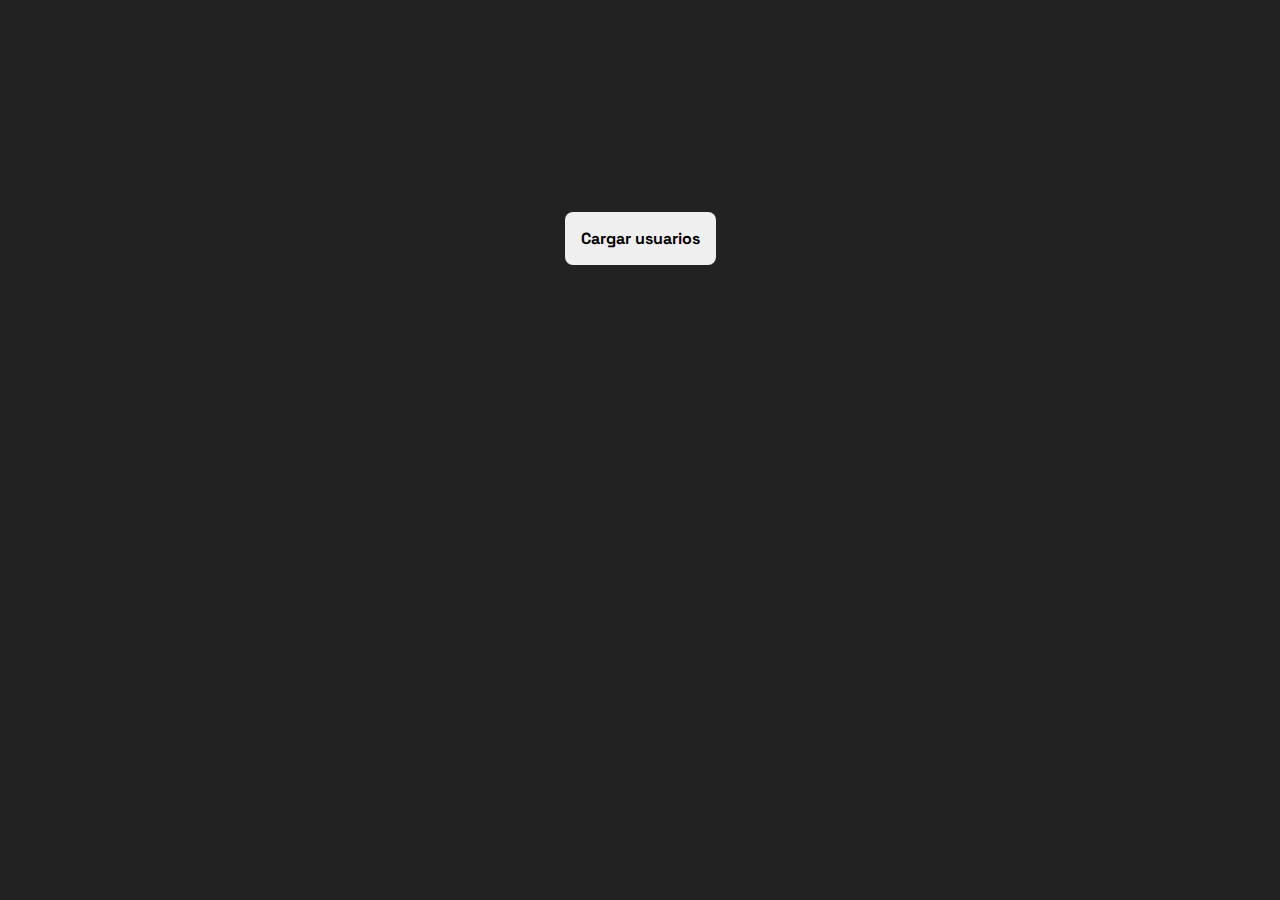
<file: Consumo-API/index.html>
<!DOCTYPE html>
<html lang="en"> 
<head>
    <meta charset="UTF-8">
    <meta name="viewport" content="width=device-width, initial-scale=1.0">
    <title>Consumo API</title>
    <script defer src="main.js"></script>
    <link rel="stylesheet" href="styles.css">
</head>
<body>
    <button id="cargar">Cargar usuarios</button>
    <ul id="lista"></ul>
</body>
</html>
</file>
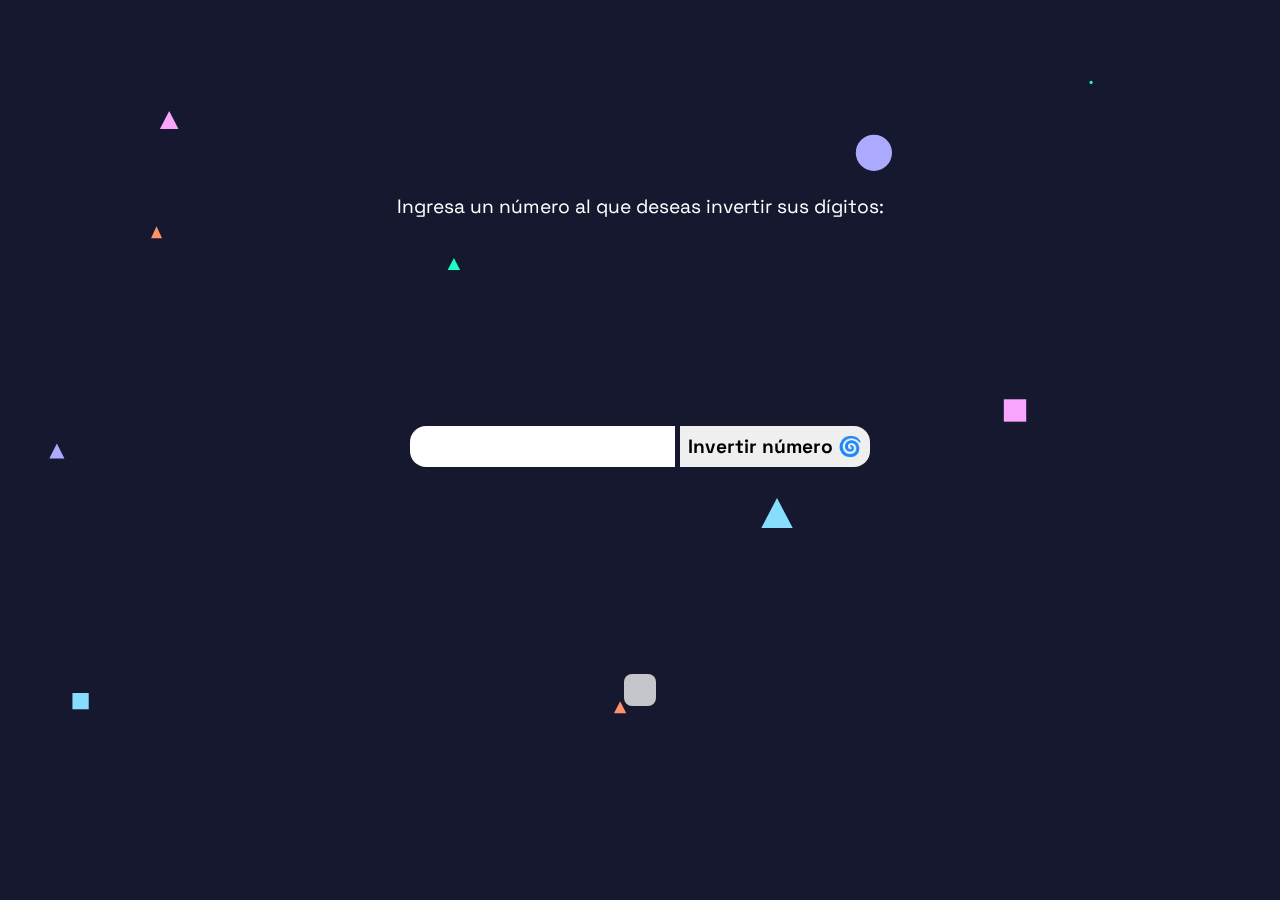
<file: Invertir-numero/index.html>
<!DOCTYPE html>
<html lang="en">
<head>
    <meta charset="UTF-8">
    <meta name="viewport" content="width=device-width, initial-scale=1.0">
    <title>Número invertido</title>
    <script defer   src="main.js"></script>
    <link rel="stylesheet" href="styles.css">

</head>
<body>
    <div class="main">
        <div class="container finisher-header">
            <label for="inputNumero" class="anuncio">Ingresa un número al que deseas invertir sus dígitos:</label>
            <div class="entries">
                <input type="text" id="inputNumero" class="inputNumero">
                <button type="button" id="btnInvertir" class="btnInvertir">Invertir número 🌀</button>
            </div>
            <div class="outputs" id="outputs">
            </div>
        </div>
    </div>

    <!-- Finisher.co - Free Animated Headers -->
    <script src="finisher-header.es5.min.js" type="text/javascript"></script>
    <!-- Free Animated Headers - parameters -->
    <script type="text/javascript">
        new FinisherHeader({
        "count": 10,
        "size": {
            "min": 2,
            "max": 40,
            "pulse": 0
        },
        "speed": {
            "x": {
            "min": 0,
            "max": 0.8
            },
            "y": {
            "min": 0,
            "max": 0.2
            }
        },
        "colors": {
            "background": "#15182e",
            "particles": [
            "#ff926b",
            "#87ddfe",
            "#acaaff",
            "#1bffc2",
            "#f9a5fe"
            ]
        },
        "blending": "screen",
        "opacity": {
            "center": 1,
            "edge": 1
        },
        "skew": 0,
        "shapes": [
            "c",
            "s",
            "t"
        ]
        });
    </script>

</body>
</html>
</file>
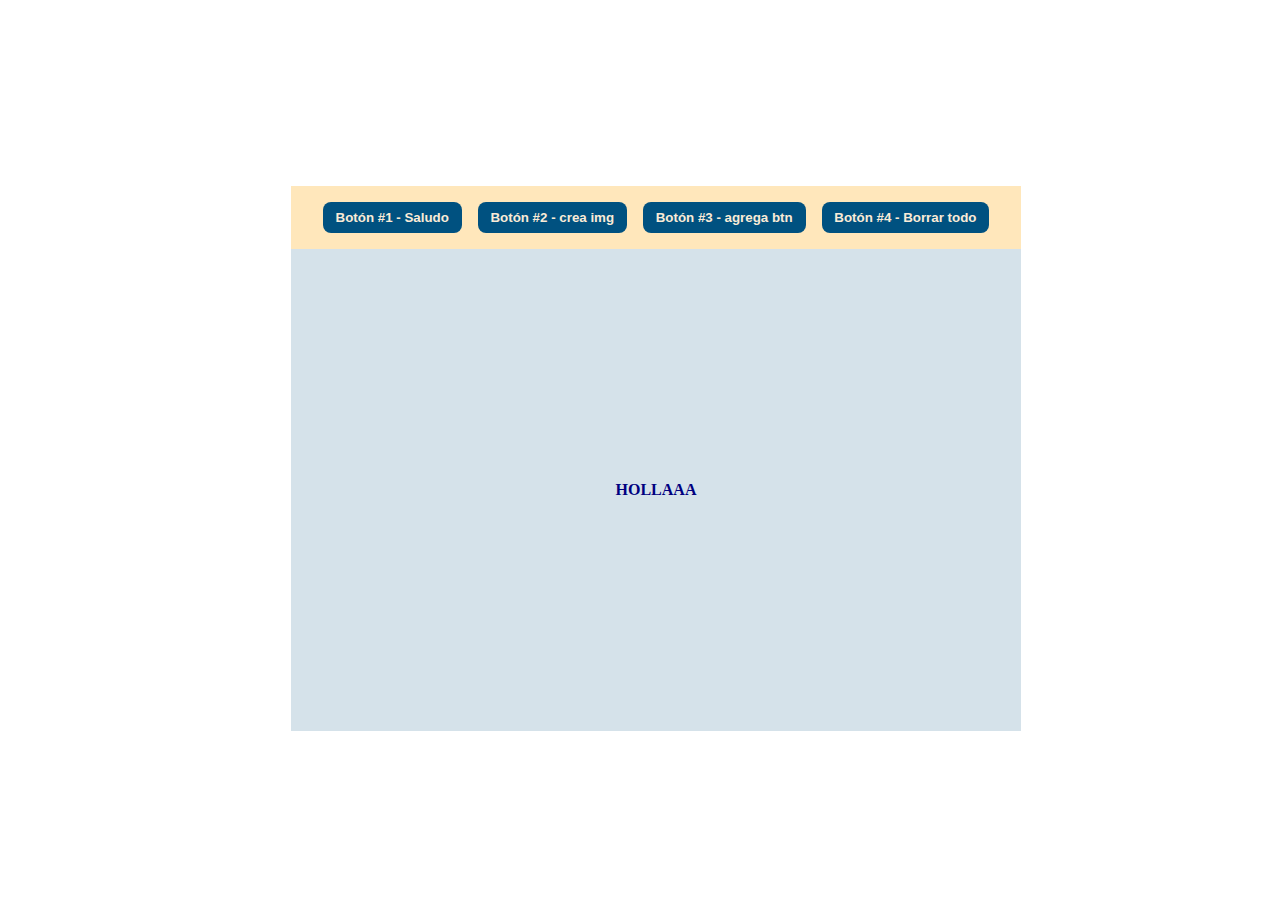
<file: JAB-botones/index.html>
<!DOCTYPE html>
<html lang="en">
<head>
    <meta charset="UTF-8">
    <meta name="viewport" content="width=device-width, initial-scale=1.0">
    <title>JAB ejercicio | Botones</title>
    <script defer src="main.js"></script>
    <link rel="stylesheet" href="style.css">
</head>
<body>
    <main class="main">
        <div class="container">
            <div class="container-btn">
                <button id="btn1" class="btn" type="button">Botón #1 - Saludo</button>
                <button id="btn2" class="btn" type="button">Botón #2 - crea img</button>
                <button id="btn3" class="btn" type="button">Botón #3 - agrega btn</button>
                <button id="btn4" class="btn" type="button">Botón #4 - Borrar todo</button>
            </div>
            <div class="contenido" id="contenido">HOLLAAA</div>
        </div>
    </main>
</body>
</html>
</file>
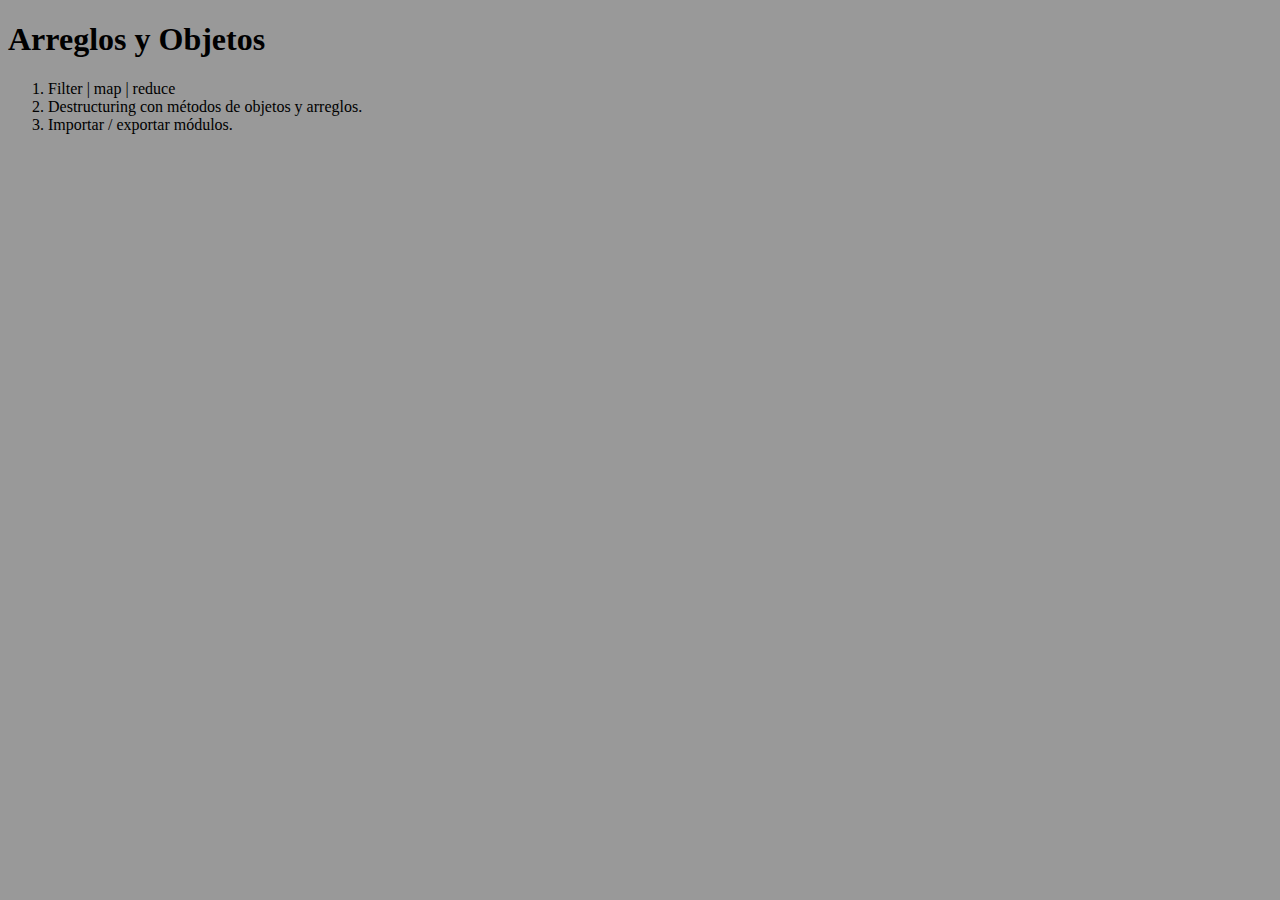
<file: Metodos-array/index.html>
<!DOCTYPE html>
<html lang="en">
<head>
	<meta charset="UTF-8">
	<meta name="viewport" content="width=device-width, initial-scale=1.0">
	<title>Métodos array</title>
	<style>body{background: #999}</style>
</head>
<body>

	<h1>Arreglos y Objetos</h1>
	<ol>
		<li>Filter | map | reduce</li>
		<!-- <script defer src="01_filterMapReduce.js"></script> -->

		<li>Destructuring con métodos de objetos y arreglos.</li>
		<!-- <script defer src="02_destructuringYMetodos.js"></script> -->

		<li>Importar / exportar módulos.</li>
		<script defer src="03_modulos.js"></script>

	</ol>

</body>
</html>
</file>
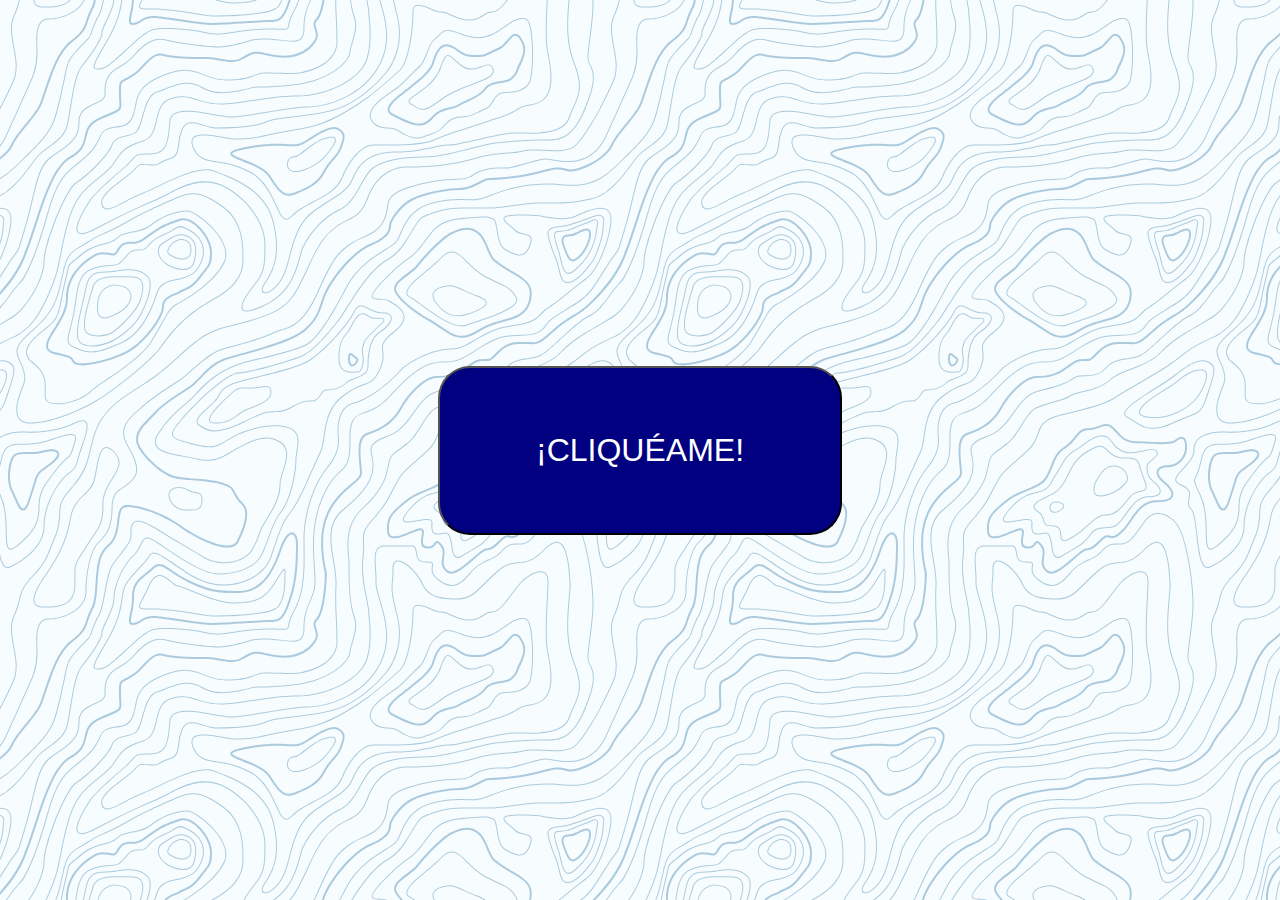
<file: Modal/index.html>
<!DOCTYPE html>
<html lang="en">
<head>
	<meta charset="UTF-8">
	<meta name="viewport" content="width=device-width, initial-scale=1.0">
	<title>boton</title>
	<script defer src="script.js"></script>
	<link rel="stylesheet" href="./styles.css">	
</head>
<body>
	<button class="main-button">¡CLIQUÉAME!</button>
	<div class="modal">
		<div class="modal-content">
			<h1>Título modal</h1>
			<img src="./image-JLGCwuVRfvOMwVMpimP9wXFiu6Nw4x.png" alt="robot">
			<p>Lorem, ipsum dolor sit amet consectetur, adipisicing elit. Consequuntur dolore unde qui dolores quaerat perferendis reiciendis fuga eos nihil aspernatur!</p>
		</div>
		<button class="closer-button">
			<svg xmlns="http://www.w3.org/2000/svg" width="16" height="16" class="bi bi-x-lg" viewBox="0 0 16 16">
  				<path d="M2.146 2.854a.5.5 0 1 1 .708-.708L8 7.293l5.146-5.147a.5.5 0 0 1 .708.708L8.707 8l5.147 5.146a.5.5 0 0 1-.708.708L8 8.707l-5.146 5.147a.5.5 0 0 1-.708-.708L7.293 8z"/>
			</svg>
		</button>
	</div>


</body>
</html>
</file>
<file: Consumo-API/styles.css>
@import url('https://fonts.googleapis.com/css2?family=Space+Grotesk:wght@300..700&display=swap');
* {
    padding: 0;
    margin: 0;
    box-sizing: border-box;
}
body {
    background: #222;
    display: grid;
    place-items: center;
    height: 100vh;
    font-family: "Space Grotesk", sans-serif;

}
button {
    padding: 1rem;
    cursor: pointer;
    border-radius: 0.5rem;
    border: none;
    font-family: inherit;
    font-weight: 700;
    font-size: 1rem;

    &:hover {
        background: #66ff00; 
        box-shadow: 0px 0px 5px 0px #fff;
    }
}
ul {
    color: #fff;
}
</file>
<file: Invertir-numero/styles.css>
@import url('https://fonts.googleapis.com/css2?family=Space+Grotesk:wght@300..700&display=swap');
* {
    padding: 0;
    margin: 0;
    box-sizing: border-box;
}
body {
    font-family: "Space Grotesk", sans-serif;
    background: #15182e;
    font-size: 1.2rem;
}
.anuncio {
    color: #fff;
    text-align: center;
}
.inputNumero {
    font-family: inherit;
    font-size: inherit;
    padding: 0.5rem 1rem ;
    border-radius: 1rem 0 0 1rem;
    border: none
}
.btnInvertir {
    cursor: pointer;
    font-family: inherit;
    padding: 0.5rem;
    font-weight: 700;
    font-size: inherit;
    border-radius: 0 1rem 1rem 0;
    border: none;
    transition: all 0.3s ease;
    &:hover {
        background: rgb(9, 230, 255);
    }
}
.main {
    height: 100vh;
    display: grid;
    place-items: center;
}
.container {
    height: 80vh;
    display: grid;
    place-items: center;
    width: 100vw;
    max-width: 90%;
}
.outputs {
    background: #ffffffc0;
    border-radius: 0.5rem;
    padding: 1rem;
    text-align: center;
}

@media screen and (max-width: 535px){
    .entries {
        display: grid;
        gap: 1rem;
    }
    
    .btnInvertir,
    .inputNumero {
        border-radius: 1rem;
    }
}
</file>
<file: JAB-botones/style.css>
body {
    font-family: montserrat; 
}
.main {
    height: 100vh;
    display: grid;
    place-items: center;
    align-content: center;
}
.container {
    max-width: 80vw;
}
.container-btn {
    background: rgba(255, 166, 0, 0.267);
    width: 100%;
    padding: 1rem;
    display: flex;
    gap: 1rem;
    justify-content: center;
    flex-wrap: wrap;
}
.btn {
    background: rgb(0, 81, 128);
    color: antiquewhite;
    font-weight: 700;
    border-radius: 0.5rem;
    cursor: pointer;
    transition: all 0.2s ease;
    padding: 0.5rem 0.8rem;
    border: none;

    &:hover { transform: scale(0.95); }
    &:active { background: orange; }
}
.contenido {
    background: rgba(0, 77, 128, 0.164);
    padding: 1rem;
    width: 100%;
    height: 50vh;
    display: grid;
    place-items: center;
    font-weight: 700;
    color: navy;
}
</file>
<file: Modal/styles.css>
@import url('https://fonts.googleapis.com/css2?family=Gabarito:wght@400..900&display=swap');

* {
	padding: 0;
	margin: 0;
	box-sizing: border-box;
}

body {
	height: 100vh;
	display: grid;
	place-items: center;
	font-family: gabarito, serif;
	/*position: relative;*/
	background-color: #f7fdfe;
	background-image: url("data:image/svg+xml,%3Csvg xmlns='http://www.w3.org/2000/svg' width='600' height='600' viewBox='0 0 600 600'%3E%3Cpath fill='%233d7eaf' fill-opacity='0.4' d='M600 325.1v-1.17c-6.5 3.83-13.06 7.64-14.68 8.64-10.6 6.56-18.57 12.56-24.68 19.09-5.58 5.95-12.44 10.06-22.42 14.15-1.45.6-2.96 1.2-4.83 1.9l-4.75 1.82c-9.78 3.75-14.8 6.27-18.98 10.1-4.23 3.88-9.65 6.6-16.77 8.84-1.95.6-3.99 1.17-6.47 1.8l-6.14 1.53c-5.29 1.35-8.3 2.37-10.54 3.78-3.08 1.92-6.63 3.26-12.74 5.03a384.1 384.1 0 0 1-4.82 1.36c-2.04.58-3.6 1.04-5.17 1.52a110.03 110.03 0 0 0-11.2 4.05c-2.7 1.15-5.5 3.93-8.78 8.4a157.68 157.68 0 0 0-6.15 9.2c-5.75 9.07-7.58 11.74-10.24 14.51a50.97 50.97 0 0 1-4.6 4.22c-2.33 1.9-10.39 7.54-11.81 8.74a14.68 14.68 0 0 0-3.67 4.15c-1.24 2.3-1.9 4.57-2.78 8.87-2.17 10.61-3.52 14.81-8.2 22.1-4.07 6.33-6.8 9.88-9.83 12.99-.47.48-.95.96-1.5 1.48l-3.75 3.56c-1.67 1.6-3.18 3.12-4.86 4.9a42.44 42.44 0 0 0-9.89 16.94c-2.5 8.13-2.72 15.47-1.76 27.22.47 5.82.51 6.36.51 8.18 0 10.51.12 17.53.63 25.78.24 4.05.56 7.8.97 11.22h.9c-1.13-9.58-1.5-21.83-1.5-37 0-1.86-.04-2.4-.52-8.26-.94-11.63-.72-18.87 1.73-26.85a41.44 41.44 0 0 1 9.65-16.55c1.67-1.76 3.18-3.27 4.83-4.85.63-.6 3.13-2.96 3.75-3.57a71.6 71.6 0 0 0 1.52-1.5c3.09-3.16 5.86-6.76 9.96-13.15 4.77-7.42 6.15-11.71 8.34-22.44.86-4.21 1.5-6.4 2.68-8.6.68-1.25 1.79-2.48 3.43-3.86 1.38-1.15 9.43-6.8 11.8-8.72 1.71-1.4 3.26-2.81 4.7-4.3 2.72-2.85 4.56-5.54 10.36-14.67a156.9 156.9 0 0 1 6.1-9.15c3.2-4.33 5.9-7.01 8.37-8.07 3.5-1.5 7.06-2.77 11.1-4.02a233.84 233.84 0 0 1 7.6-2.2l2.38-.67c6.19-1.79 9.81-3.16 12.98-5.15 2.14-1.33 5.08-2.33 10.27-3.65l6.14-1.53c2.5-.63 4.55-1.2 6.52-1.82 7.24-2.27 12.79-5.06 17.15-9.05 4.05-3.72 9-6.2 18.66-9.9l4.75-1.82c1.87-.72 3.39-1.31 4.85-1.91 10.1-4.15 17.07-8.32 22.76-14.4 6.05-6.45 13.95-12.4 24.49-18.92 1.56-.96 7.82-4.6 14.15-8.33v-64.58c-4 8.15-8.52 14.85-12.7 17.9-2.51 1.82-5.38 4.02-9.04 6.92a1063.87 1063.87 0 0 0-6.23 4.98l-1.27 1.02a2309.25 2309.25 0 0 1-4.87 3.9c-7.55 6-12.9 10.05-17.61 13.19-3.1 2.06-3.86 2.78-8.06 7.13-5.84 6.07-11.72 8.62-29.15 10.95-11.3 1.5-20.04 4.91-30.75 11.07-1.65.94-7.27 4.27-6.97 4.1-2.7 1.58-4.69 2.69-6.64 3.66-5.63 2.8-10.47 4.17-15.71 4.17-17.13 0-41.44 11.51-51.63 22.83-12.05 13.4-31.42 27.7-45.25 31.16-7.4 1.85-11.85 7.05-14.04 14.69-1.26 4.4-1.58 8.28-1.58 13.82 0 .82.01.98.24 3.63.45 5.18.35 8.72-.77 13.26-1.53 6.2-4.89 12.6-10.59 19.43-13.87 16.65-22.88 46.58-22.88 71.68 0 2.39.02 4.26.06 8.75.12 10.8.1 15.8-.22 21.95-.56 11.18-2.09 20.73-5 29.3h-1.05c2.94-8.56 4.49-18.12 5.05-29.35.31-6.13.34-11.1.22-21.9-.04-4.48-.06-6.36-.06-8.75 0-25.32 9.07-55.47 23.12-72.32 5.6-6.72 8.88-12.99 10.38-19.03 1.09-4.4 1.18-7.85.74-12.93-.23-2.7-.24-2.86-.24-3.72 0-5.62.32-9.57 1.62-14.1 2.28-7.95 6.97-13.44 14.76-15.39 13.6-3.4 32.82-17.59 44.75-30.84C409 360.14 433.58 348.5 451 348.5c5.07 0 9.77-1.33 15.26-4.07 1.93-.96 3.9-2.05 6.58-3.62-.3.18 5.33-3.16 6.98-4.11 10.82-6.21 19.66-9.67 31.11-11.2 17.23-2.3 22.9-4.75 28.57-10.64 4.25-4.41 5.04-5.16 8.22-7.28 4.68-3.11 10.01-7.14 17.55-13.14a1113.33 1113.33 0 0 0 4.86-3.89l1.28-1.02a4668.54 4668.54 0 0 1 6.23-4.98c3.67-2.9 6.55-5.12 9.07-6.95 4.37-3.19 9.16-10.56 13.29-19.4v66.9zm0-116.23c-.62.01-1.27.06-1.95.13-6.13.63-13.83 3.45-21.83 7.45-3.64 1.82-8.46 2.67-14.17 2.71-4.7.04-9.72-.47-14.73-1.33-1.7-.3-3.26-.61-4.67-.93a31.55 31.55 0 0 0-3.55-.57 273.4 273.4 0 0 0-16.66-.88c-10.42-.16-17.2.74-17.97 2.73-.38.97.6 2.55 3.03 4.87 1.01.97 2.22 2.03 4.04 3.55a1746.07 1746.07 0 0 0 4.79 4.02c1.39 1.2 3.1 1.92 5.5 2.5.7.16.86.2 2.64.54 3.53.7 5.03 1.25 6.15 2.63 1.41 1.76 1.4 4.54-.15 8.88-2.44 6.83-5.72 10.05-10.19 10.33-3.63.23-7.6-1.29-14.52-5.06-4.53-2.47-6.82-7.3-8.32-15.26-.17-.87-.32-1.78-.5-2.86l-.43-2.76c-1.05-6.58-1.9-9.2-3.73-10.11-.81-.4-1.59-.74-2.36-1-2.27-.77-4.6-1.02-8.1-.92-2.29.07-14.7 1-13.77.93-20.55 1.37-28.8 5.05-37.09 14.99a133.07 133.07 0 0 0-4.25 5.44l-2.3 3.09-2.51 3.32c-4.1 5.36-7.06 8.48-10.39 11.12-.65.52-1.33 1.04-2.13 1.62l-4.11 2.94a106.8 106.8 0 0 0-5.16 3.99c-4.55 3.74-9.74 8.6-16.25 15.38-8.25 8.58-11.78 13.54-11.7 15.95.07 1.65 1.64 2.11 6.79 2.38 1.61.09 2.15.12 2.98.2 2.95.24 5.09.73 6.81 1.68 7.48 4.15 11.63 7.26 13.95 11.58 3.3 6.15.8 12.88-8.89 20.26-8.28 6.3-11.1 10.37-11.31 14.96-.06 1.17 0 1.93.26 4.43.69 6.47.25 10.65-2.8 17.42a44.23 44.23 0 0 1-4.16 7.53c-2.82 3.97-5.47 5.74-10.6 7.69-.43.16-3.34 1.23-4.27 1.59-1.8.68-3.38 1.36-5.01 2.14-4.18 2-8.4 4.6-13.1 8.24-8.44 6.51-13.23 14.56-15.98 25.06-1.1 4.2-1.55 6.81-2.8 15.21-1.26 8.6-2.17 12.64-4.08 16.55-2.1 4.28-11.93 26.59-12.97 28.88a382.7 382.7 0 0 1-6.37 13.41c-4.07 8.11-7.61 14.07-10.73 17.81-5.38 6.46-8.98 14.37-13.77 28.42a810.14 810.14 0 0 0-1.89 5.6c-1.8 5.35-2.96 8.6-4.26 11.85-6.13 15.32-25.43 26.31-46.46 26.31-11.2 0-20.58-2.74-31.02-8.55-5.6-3.13-4.55-2.42-22.26-14.54-14.33-9.8-17.7-10.73-20.47-6.9-.37.5-1.81 2.74-1.83 2.77a52.24 52.24 0 0 1-4.94 5.9c-.73.79-5.52 5.87-6.97 7.45-2.38 2.6-4.3 4.81-5.98 6.93a45.6 45.6 0 0 0-5.08 7.66c-1.29 2.57-1.9 5.25-2.66 10.6a997.6 997.6 0 0 1-.46 3.18h-1l.47-3.32c.77-5.45 1.4-8.2 2.75-10.9a46.54 46.54 0 0 1 5.2-7.84c1.7-2.14 3.63-4.38 6.03-6.98 1.45-1.59 6.24-6.68 6.96-7.46a51.58 51.58 0 0 0 4.84-5.78s1.47-2.26 1.86-2.8c3.25-4.5 7.08-3.44 21.84 6.67 17.67 12.08 16.62 11.38 22.19 14.48 10.3 5.73 19.5 8.43 30.53 8.43 20.65 0 39.57-10.77 45.54-25.69a219.7 219.7 0 0 0 4.24-11.8 6752.32 6752.32 0 0 0 1.88-5.6c4.83-14.16 8.47-22.14 13.96-28.73 3.05-3.66 6.56-9.57 10.6-17.61 1.97-3.93 4.04-8.31 6.35-13.38 1.03-2.28 10.88-24.61 12.98-28.91 1.85-3.79 2.75-7.76 4-16.25 1.24-8.44 1.7-11.07 2.81-15.32 2.8-10.7 7.71-18.94 16.33-25.6a73.18 73.18 0 0 1 13.29-8.35c1.66-.8 3.27-1.48 5.08-2.18.94-.36 3.86-1.43 4.28-1.59 4.95-1.88 7.44-3.55 10.14-7.33 1.35-1.9 2.68-4.3 4.06-7.37 2.97-6.58 3.39-10.59 2.72-16.9a27.13 27.13 0 0 1-.27-4.58c.22-4.94 3.21-9.24 11.7-15.7 9.33-7.11 11.66-13.34 8.62-19-2.2-4.09-6.25-7.12-13.55-11.17-1.57-.88-3.6-1.33-6.42-1.57-.8-.07-1.34-.1-2.95-.19-5.77-.3-7.63-.85-7.72-3.34-.1-2.81 3.5-7.87 11.97-16.69 6.53-6.8 11.75-11.69 16.33-15.45 1.79-1.47 3.42-2.72 5.2-4.03l4.12-2.94c.79-.58 1.46-1.08 2.1-1.59 3.26-2.6 6.16-5.65 10.21-10.94a383.2 383.2 0 0 0 2.5-3.32l2.31-3.09c1.8-2.39 3.04-4 4.29-5.48 8.47-10.17 16.98-13.96 37.27-15.3-.44.02 12-.9 14.32-.98 3.62-.1 6.05.16 8.46.98.8.27 1.62.62 2.47 1.04 2.27 1.14 3.17 3.87 4.27 10.85l.44 2.76c.17 1.07.33 1.97.5 2.83 1.44 7.69 3.62 12.29 7.8 14.57 6.76 3.68 10.6 5.15 13.99 4.94 4-.25 6.99-3.17 9.3-9.67 1.45-4.04 1.46-6.49.32-7.92-.9-1.12-2.28-1.62-5.57-2.27a55.8 55.8 0 0 1-2.67-.55c-2.54-.6-4.39-1.4-5.93-2.71a252.63 252.63 0 0 0-4.78-4.01 84.35 84.35 0 0 1-4.08-3.6c-2.73-2.6-3.86-4.43-3.28-5.95 1.02-2.64 7.82-3.54 18.93-3.37a230.56 230.56 0 0 1 16.73.88c2.76.39 3.2.49 3.68.6 1.4.3 2.95.62 4.62.91a82.9 82.9 0 0 0 14.56 1.32c5.56-.04 10.24-.86 13.73-2.6 8.1-4.05 15.89-6.9 22.17-7.56.7-.07 1.4-.11 2.05-.13v1zm0-100.94v1.5c-8.62 16.05-17.27 29.55-23.65 35.92-3.19 3.2-7.62 4.9-13.54 5.56-4.45.48-8.28.4-19.18-.2-9.91-.55-15.32-.44-20.52.78a84.05 84.05 0 0 1-15 2.11l-2.25.14c-12.49.75-19.37 1.78-32.72 5.74-4.5 1.33-9.27 2.49-14.3 3.48a246.27 246.27 0 0 1-32.6 3.97c-7.56.45-13.21.57-20.24.57-5.4 0-11.9 1.61-18 5.18-8.3 4.87-15.06 12.87-19.53 24.5a68.57 68.57 0 0 1-4.56 9.8c-3.6 6.2-6.92 8.99-13.38 12.18l-4.03 1.96a64.48 64.48 0 0 0-15.16 10.25c-8.2 7.33-13.72 16.63-22.54 35.6l-2.08 4.49c-7.3 15.7-11.5 23.3-17.35 29.87-7.7 8.66-20.25 14.42-40.31 20.08-4.37 1.23-19.04 5.08-19.24 5.13-6.92 1.87-11.68 3.34-15.63 4.92-10.55 4.22-18.71 10.52-36.38 26.52l-1.7 1.54c-8.58 7.76-13.41 11.9-18.81 15.88-3.95 2.9-8 5.67-12.97 8.91-2.06 1.34-10.3 6.6-12.33 7.94-11.52 7.5-18.53 13.04-24.62 20.08a62.01 62.01 0 0 0-6.44 8.85c-4.13 6.91-6.27 13.15-9.2 25.11l-1.54 6.26c-.6 2.45-1.15 4.54-1.72 6.58-2.97 10.7-6.9 17.36-14.78 26.91L69.6 491a148.51 148.51 0 0 0-4.19 5.3 23.9 23.9 0 0 0-3.44 6.28c-1.16 3.23-1.52 5.9-1.87 11.94-.58 10.05-1.42 15.04-4.63 22.67-1.57 3.72-5.66 14.02-6.41 15.8a73.46 73.46 0 0 1-3.57 7.4c-2.88 5.14-6.71 10.12-13.12 16.95-5.96 6.36-8.87 10.9-10.61 16a56.88 56.88 0 0 0-1.38 4.82l-.46 1.84h-1.03l.52-2.08c.52-2.09.92-3.49 1.4-4.9 1.8-5.25 4.78-9.9 10.84-16.36 6.35-6.78 10.13-11.7 12.97-16.77a72.5 72.5 0 0 0 3.52-7.29c.75-1.76 4.84-12.06 6.4-15.8 3.17-7.5 3.99-12.4 4.56-22.33.35-6.14.72-8.88 1.93-12.23a24.9 24.9 0 0 1 3.58-6.54c1.27-1.7 2.6-3.37 4.22-5.34l4.11-4.95c7.8-9.46 11.66-16 14.59-26.54.56-2.04 1.1-4.12 1.71-6.56l1.53-6.26c2.96-12.04 5.13-18.36 9.32-25.39 1.84-3.08 4-6.05 6.54-8.99 6.17-7.12 13.24-12.7 24.83-20.26 2.05-1.33 10.28-6.6 12.33-7.94 4.96-3.22 9-5.98 12.92-8.87 5.37-3.95 10.19-8.08 18.74-15.82l1.7-1.54c17.76-16.09 25.98-22.43 36.67-26.7 4-1.6 8.8-3.09 15.75-4.96.21-.06 14.87-3.9 19.22-5.13 19.9-5.61 32.32-11.31 39.85-19.78 5.76-6.48 9.93-14.02 17.18-29.64l2.09-4.5c8.87-19.07 14.44-28.46 22.77-35.9a65.48 65.48 0 0 1 15.38-10.4l4.04-1.97c6.3-3.1 9.47-5.77 12.96-11.77a67.6 67.6 0 0 0 4.48-9.67c4.56-11.84 11.47-20.02 19.97-25 6.25-3.66 12.93-5.32 18.5-5.32 7.01 0 12.65-.12 20.17-.57a245.3 245.3 0 0 0 32.47-3.96c5-.98 9.75-2.13 14.22-3.45 13.43-3.98 20.38-5.02 32.94-5.78l2.24-.14c5.76-.37 9.8-.9 14.85-2.09 5.31-1.25 10.79-1.35 22.6-.7 9.04.5 12.84.58 17.21.1 5.71-.62 9.94-2.26 12.95-5.26 6.44-6.45 15.3-20.37 24.35-36.72zm0 450.21c-1.28-4.6-2.2-10.55-3.33-20.25l-.24-2.04-.23-2.03c-1.82-15.7-3.07-21.98-5.55-24.47-2.46-2.46-3.04-5.03-2.52-8.64.1-.6.18-1.1.39-2.15.69-3.54.77-5.04.08-6.84-.91-2.38-3.31-4.41-7.79-6.26-5.08-2.09-6.52-4.84-4.89-8.44.66-1.45 1.79-3.02 3.52-5.01 1.04-1.2 5.48-5.96 5.08-5.53 6.15-6.7 8.98-11.34 8.98-16.48a15.2 15.2 0 0 1 6.5-12.89v1.26a14.17 14.17 0 0 0-5.5 11.63c0 5.47-2.93 10.29-9.24 17.16.38-.42-4.04 4.33-5.07 5.5-1.67 1.93-2.75 3.43-3.36 4.77-1.37 3.04-.23 5.22 4.36 7.1 4.71 1.95 7.32 4.16 8.34 6.83.78 2.04.7 3.67-.03 7.4-.2 1.03-.3 1.51-.38 2.09-.48 3.33.03 5.59 2.23 7.8 2.74 2.74 3.98 8.96 5.84 25.06l.24 2.03.23 2.04c.82 7.01 1.53 12.06 2.34 16.03v4.33zm0-62.16c-1.4-3.13-4.43-9.9-4.95-11.17-1.02-2.53-1.25-3.8-.91-5.18.2-.84 2.05-4.68 2.32-5.33a70.79 70.79 0 0 0 3.54-11.2v3.99a62.82 62.82 0 0 1-2.62 7.6c-.31.75-2.09 4.46-2.27 5.18-.28 1.12-.08 2.22.87 4.57.41 1.02 2.5 5.7 4.02 9.09v2.45zm0-85.09c-1.65 1.66-3.66 2.9-6.4 4.13-.25.1-13.97 5.47-20.4 8.43-9.35 4.32-16.7 5.9-23.03 5.25-5.08-.53-9.02-2.25-14.77-5.92l-3.2-2.07a77.4 77.4 0 0 0-5.44-3.27c-4.05-2.18-3.25-5.8 1.47-10.47 3.71-3.68 9.6-7.93 18.73-13.8l4.46-2.82c17.95-11.33 18.22-11.5 22.27-14.74 11.25-9 19.69-14.02 26.31-15.1v1.02c-6.37 1.1-14.62 6-25.69 14.86-4.1 3.28-4.34 3.44-22.36 14.8a652.4 652.4 0 0 0-4.45 2.83c-9.07 5.83-14.92 10.05-18.57 13.66-4.31 4.28-4.95 7.13-1.7 8.88 1.7.91 3.29 1.88 5.5 3.3l3.2 2.08c5.64 3.59 9.45 5.25 14.34 5.76 6.13.64 13.32-.9 22.52-5.15 6.46-2.98 20.18-8.35 20.4-8.44 3.04-1.37 5.1-2.71 6.81-4.69v1.47zm0-41.37v1c-6.56.26-12.11 3.13-19.71 9.08l-4.63 3.68a51.87 51.87 0 0 1-4.4 3.14c-.82.52-5.51 3.33-6.22 3.76-3.31 2-6.15 3.8-8.87 5.6a112.61 112.61 0 0 0-8.16 5.92c-4.61 3.72-7.4 6.9-7.97 9.35-.63 2.67 1.48 4.53 7.05 5.46 10.7 1.78 20.92-.05 30.45-4.65a61.96 61.96 0 0 0 17.1-12.2 41.8 41.8 0 0 0 5.36-7.42v1.92a38.94 38.94 0 0 1-4.64 6.19 62.95 62.95 0 0 1-17.39 12.41c-9.7 4.68-20.13 6.55-31.05 4.73-6.06-1-8.65-3.29-7.85-6.67.64-2.74 3.53-6.05 8.31-9.9 2.35-1.9 5.1-3.88 8.24-5.97 2.73-1.82 5.58-3.61 8.9-5.62.72-.44 5.4-3.24 6.22-3.75 1.26-.8 2.6-1.76 4.3-3.09.8-.62 3.9-3.1 4.63-3.67 7.77-6.1 13.49-9.04 20.33-9.3zm0-154.6v1c-1.75-.24-4.3.23-7.82 1.55-10.01 3.75-13.8 5.07-19.15 6.76-1.78.56-2.63.83-3.87 1.24-1.48.5-3.16.76-6.74 1.16a1550.34 1550.34 0 0 0-2.64.3c-7.8.94-11.28 2.47-11.28 6.07 0 4.45 2.89 13.18 7.96 25.81a57.34 57.34 0 0 1 2.33 7.6 258.32 258.32 0 0 1 .84 3.46c1.86 7.62 3.17 10.71 5.56 11.67 2.21.88 4.7.6 7.47-.72 3.48-1.69 7.22-4.94 11.2-9.47 1.52-1.7 2.97-3.49 4.59-5.57l3.16-4.1c2.59-3.23 6.07-12.21 8.39-20.23v3.45c-2.29 7.2-5.27 14.5-7.61 17.41-.44.55-2.67 3.46-3.15 4.09-1.63 2.1-3.1 3.9-4.62 5.62-4.08 4.61-7.9 7.94-11.53 9.7-2.99 1.44-5.77 1.75-8.28.74-2.84-1.13-4.2-4.34-6.15-12.35a2097.48 2097.48 0 0 1-.84-3.46c-.8-3.2-1.47-5.45-2.28-7.46-5.14-12.8-8.04-21.55-8.04-26.19 0-4.37 3.84-6.06 12.16-7.07a160.9 160.9 0 0 1 2.65-.3c3.5-.39 5.15-.64 6.53-1.1 1.26-.42 2.1-.7 3.88-1.26 5.34-1.68 9.11-3 19.1-6.74 3.53-1.32 6.22-1.84 8.18-1.61zM0 292c10.13-11.31 18.13-23.2 23.07-35.39 3.3-8.14 6.09-16.12 10.81-30.55l1.59-4.84c6.53-19.94 10.11-29.82 14.77-39.56 6.07-12.72 12.55-21.18 20.27-25.54 6.66-3.76 10.2-7.86 12.22-13.15a46.6 46.6 0 0 0 1.86-6.58c1.23-5.2 2.05-7.59 3.93-10.36 2.45-3.62 6.27-6.53 12.1-8.96 15.78-6.58 16.73-7.04 18.05-9.01.65-.98.83-2.15.74-4.51-.03-.73-.23-3.82-.24-4A93.8 93.8 0 0 1 119 94c0-10.04.18-11.37 2.37-13.15.52-.42 1.13-.8 2.07-1.3.27-.14 2.18-1.12 2.84-1.48a68.4 68.4 0 0 0 9.12-5.87c2.06-1.54 2.64-2.14 8.01-7.93 3.78-4.09 6.21-6.36 8.96-8.12 3.64-2.33 7.2-3.12 10.9-2.11 4.4 1.2 10.81 2 18.78 2.46 6.9.4 12.9.5 21.95.5 4.87 0 8.97.47 15.4 1.57 7.77 1.33 9.3 1.54 12.38 1.54 4.05 0 7.43-.88 10.68-2.95 5.06-3.22 8.11-4.67 11.2-5.2 3.62-.64 4.77-.46 16.55 2.06 17.26 3.7 30.85 1.36 41.06-9.7 5.1-5.53 5.48-8.9 3.48-14.8-.83-2.42-1.03-3.1-1.17-4.3-.29-2.52.5-4.71 2.71-6.93 2.65-2.65 4.72-9.17 6.22-18.29h2.03c-1.56 9.71-3.77 16.65-6.83 19.7-1.79 1.8-2.36 3.39-2.14 5.28.11 1 .3 1.63 1.07 3.9 2.22 6.53 1.76 10.66-3.9 16.8-10.77 11.66-25.07 14.13-42.95 10.3-11.42-2.45-12.55-2.62-15.78-2.06-2.77.48-5.62 1.84-10.47 4.92a20.93 20.93 0 0 1-11.76 3.27c-3.25 0-4.81-.22-12.73-1.57C212.74 59.46 208.73 59 204 59c-9.1 0-15.11-.1-22.07-.5-8.09-.47-14.62-1.29-19.2-2.54-5.62-1.53-10.17 1.38-17.85 9.66-5.5 5.94-6.08 6.53-8.28 8.18a70.38 70.38 0 0 1-9.38 6.03c-.68.37-2.58 1.35-2.84 1.49-.84.44-1.35.76-1.75 1.08C121.16 83.6 121 84.8 121 94c0 1.85.06 3.54.17 5.44 0 .17.2 3.28.24 4.03.1 2.75-.13 4.29-1.08 5.71-1.67 2.5-2.27 2.8-18.95 9.74-5.48 2.29-8.99 4.96-11.2 8.24-1.71 2.51-2.47 4.73-3.64 9.7-.83 3.5-1.21 4.92-1.94 6.83-2.18 5.73-6.05 10.19-13.1 14.18-7.3 4.12-13.55 12.28-19.46 24.66-4.6 9.64-8.17 19.46-14.67 39.32l-1.58 4.84c-4.75 14.47-7.54 22.48-10.86 30.69-5.28 13.01-13.95 25.65-24.93 37.6v-2.97zm0 78v-.5l1-.01c6.32 0 7.47 5.2 4.6 13.36a60.36 60.36 0 0 1-5.6 11.3v-1.92a57.76 57.76 0 0 0 4.65-9.72c2.69-7.6 1.71-12.02-3.65-12.02-.34 0-.67 0-1 .02v-46.59a340.96 340.96 0 0 0 13.71-8.34c13.66-9.46 29.79-37.6 29.79-53.59 0-18.1 21.57-72.64 32.23-79.42 12.71-8.09 32.24-27.96 35.8-37.75 1.93-5.3 5.5-7.27 14.42-9.37 6.15-1.44 8.64-2.42 10.67-4.79 1.5-1.74 2.72-4.79 4.33-10.3.23-.78 1.9-6.68 2.43-8.46 3.62-12.08 7.3-18.49 13.47-20.39 2.5-.76 3.03-.98 9.74-3.7 7.49-3.03 11.97-4.43 17.12-4.92 6.75-.65 13.13.75 19.55 4.67 5.43 3.32 12.19 4.72 20.17 4.56 6.03-.12 12.2-1.07 19.83-2.8 1.82-.4 7.38-1.74 8.26-1.94 2.69-.6 4.34-.89 5.48-.89 4.97 0 8.93-.05 14.2-.27 7.9-.32 15.56-.92 22.75-1.88 8.5-1.14 15.9-2.73 21.88-4.82 18.9-6.62 32.64-18.3 33.67-27.59.29-2.56.4-2.96 2.79-11.11 2.33-7.95 3.21-12.93 2.72-18.23-.2-2.24-.69-4.38-1.48-6.42-1.5-3.92-2.63-9.4-3.43-16.18h.9c.77 6.47 1.89 11.72 3.47 15.82a24.93 24.93 0 0 1 1.54 6.69c.5 5.46-.4 10.54-2.77 18.6-2.36 8.06-2.47 8.47-2.74 10.95-1.09 9.75-15.1 21.68-34.33 28.41-6.06 2.12-13.52 3.72-22.09 4.87-7.22.96-14.92 1.57-22.83 1.89-5.3.21-9.27.27-14.25.27-1.04 0-2.64.27-5.26.87-.87.2-6.43 1.53-8.26 1.94-7.68 1.73-13.92 2.7-20.03 2.82-8.15.17-15.1-1.27-20.71-4.7-6.23-3.81-12.4-5.16-18.93-4.54-5.04.48-9.44 1.86-16.84 4.86-6.75 2.74-7.29 2.95-9.82 3.73-5.73 1.76-9.28 7.96-12.81 19.72-.53 1.77-2.2 7.66-2.43 8.46-1.66 5.65-2.91 8.78-4.53 10.67-2.22 2.58-4.84 3.62-12.01 5.3-7.8 1.83-11.13 3.66-12.9 8.54-3.65 10.04-23.32 30.06-36.2 38.25C65.94 190 44.5 244.2 44.5 262c0 16.34-16.3 44.78-30.22 54.41-2.14 1.48-8.24 5.12-14.28 8.68v-1.16 46.09zm0-173.7v-1.11c7.42-3.82 14.55-10.23 21.84-18.98 3.8-4.56 14.21-18.78 15.79-20.55 1.8-2.04 4.06-3.96 7.42-6.45 1.08-.8 4.92-3.57 5.49-3.99 9.36-6.85 14-11.96 15.98-19.36.8-2.98 1.54-6.78 2.46-12.3.23-1.44 2-12.46 2.56-15.79 2.87-16.77 5.73-26.79 10.07-32.1C92.46 52.43 101.5 38.13 101.5 33c0-2.54.34-3.35 6.05-15.71.68-1.49 1.25-2.74 1.77-3.93 2.5-5.75 3.9-10.04 4.14-13.36h1c-.23 3.48-1.66 7.87-4.23 13.76-.52 1.2-1.09 2.45-1.78 3.95-5.54 12.01-5.95 12.99-5.95 15.29 0 5.47-9.09 19.84-20.11 33.31-4.2 5.12-7.03 15.06-9.86 31.64-.57 3.33-2.33 14.33-2.57 15.78-.92 5.56-1.67 9.38-2.48 12.4-2.05 7.68-6.82 12.93-16.35 19.91l-5.49 3.98c-3.3 2.45-5.51 4.34-7.27 6.31-1.53 1.73-11.94 15.93-15.76 20.53-7.52 9.02-14.88 15.6-22.61 19.46zm0 361.83v-4.33c.48 2.36 1 4.35 1.6 6.15 2 6.03 4.6 8.26 8.19 6.59C28.76 557.69 43.5 542.4 43.5 527c0-16.2 6.37-31.99 17.1-46.3 1.88-2.5 3.66-4.4 5.53-6 .73-.62 1.45-1.18 2.3-1.8l2-1.43c3.68-2.68 5.32-5.28 7.08-12.59.75-3.07 1.38-5.02 4.2-13.26l.63-1.88c3.24-9.58 4.56-14.97 4.17-18.65-.48-4.43-3.8-5.23-11.3-1.64a81.12 81.12 0 0 1-9.15 3.7c-13.89 4.67-26.96 5.8-42.66 5.42l-1.95-.05-1.45-.02a39.8 39.8 0 0 0-15.05 2.96A21.81 21.81 0 0 0 0 438.37v-1.26a23.55 23.55 0 0 1 4.55-2.57 40.77 40.77 0 0 1 16.92-3.02l1.95.05c15.6.38 28.57-.75 42.32-5.37a80.12 80.12 0 0 0 9.04-3.65c8.04-3.84 12.16-2.85 12.72 2.43.42 3.89-.92 9.34-4.21 19.08l-.64 1.88c-2.8 8.2-3.43 10.15-4.16 13.18-1.82 7.52-3.59 10.34-7.47 13.16l-2 1.43c-.84.6-1.54 1.15-2.25 1.75a35.45 35.45 0 0 0-5.37 5.84c-10.61 14.15-16.9 29.74-16.9 45.7 0 15.88-15 31.45-34.29 40.45-4.3 2.01-7.39-.66-9.56-7.18-.23-.68-.44-1.39-.65-2.13zm0-62.16v-2.45l1.46 3.27c2.1 4.8 3.46 10.33 4.26 16.77.66 5.3.84 9.3 1.04 18.5.2 9.32.5 12.75 1.63 15.05 1.28 2.6 3.67 2.35 8.29-1.5 17.14-14.3 21.82-22.9 21.82-38.62 0-7.17 1.1-12.39 3.7-17.68 2.27-4.67 3.65-6.62 13.4-19.62a69.8 69.8 0 0 1 7.6-8.79 44.76 44.76 0 0 1 3.54-3.06c.38-.3.64-.52.89-.74a10.47 10.47 0 0 0 2.63-3.32 35.78 35.78 0 0 0 2.26-5.94l.37-1.2.36-1.15c.29-.91.48-1.55.66-2.16.45-1.53.74-2.68.91-3.66.38-2.2.12-3.49-.85-4.15-2.35-1.61-9.28-.24-23.8 4.94-9.54 3.4-16.12 4.17-27.85 4.26-7.71.06-10.43.4-13.25 2.12-3.48 2.12-5.84 6.4-7.58 14.26-.5 2.2-.99 4.19-1.49 5.98v-3.98l.51-2.22c1.8-8.1 4.28-12.6 8.04-14.9 3.04-1.85 5.86-2.2 13.77-2.26 11.61-.09 18.1-.84 27.51-4.2 14.93-5.32 21.95-6.71 24.7-4.83 1.38.94 1.71 2.6 1.28 5.15a33.69 33.69 0 0 1-.94 3.78l-.66 2.17-.36 1.15-.37 1.2a36.64 36.64 0 0 1-2.33 6.1c-.8 1.53-1.61 2.52-2.86 3.61l-.92.77-1.02.83c-.9.74-1.65 1.4-2.47 2.18a68.84 68.84 0 0 0-7.48 8.66c-9.7 12.93-11.07 14.87-13.31 19.46-2.52 5.15-3.59 10.22-3.59 17.24 0 16.04-4.82 24.91-22.18 39.38-5.04 4.2-8.18 4.55-9.83 1.18-1.22-2.5-1.52-5.94-1.73-15.47-.2-9.16-.38-13.15-1.03-18.4-.79-6.34-2.12-11.8-4.19-16.49L0 495.98zM379.27 0h1.04l1.5 5.26c3.28 11.56 4.89 19.33 5.26 27.8.49 11.01-1.52 21.26-6.63 31.17-7.8 15.13-20.47 26.5-36.22 34.1-12.38 5.96-26.12 9.17-36.22 9.17-6.84 0-17.24 1.38-37.27 4.62l-2.27.37c-24.5 3.99-31.65 5-37.46 5-3.49 0-4.08-.08-19.54-2.8-3.56-.64-6.32-1.1-9-1.5-20.23-2.96-31-1.2-31.96 7.86-.1.85-.18 1.72-.29 2.81l-.27 2.73c-1.1 10.9-2.02 15.73-4.31 19.96-2.9 5.34-7.77 7.95-15.63 7.95-10.2 0-12.92.6-15.5 3.17.52-.51-5.03 5.85-8.16 8.7-2.75 2.5-14.32 12.55-15.77 13.83a341.27 341.27 0 0 0-6.54 5.92c-6.97 6.49-11.81 11.76-14.6 16.15-5.92 9.3-10.48 18.04-11.69 24.08-1.66 8.3 3.67 9.54 19.02 1.21a626.23 626.23 0 0 1 44.54-21.9c3.5-1.56 14.04-6.2 15.68-6.95 5.05-2.25 8.3-3.8 10.78-5.15l1.95-1.07 2.18-1.18c1.76-.94 3.38-1.76 5-2.55 18.1-8.72 34.48-10.46 50.33-1.2 22.89 13.34 38.28 37.02 38.28 56.44 0 19.12-.73 25.13-5.18 33.2a45.32 45.32 0 0 1-4.94 7.12c-6.47 7.77-11.81 16.2-12.76 21.27-1.2 6.34 4.69 7.03 20.17-.05 13.31-6.08 22.4-14.95 28.5-26.32a80.51 80.51 0 0 0 6.1-15.13c.9-2.98 3.17-11.65 3.41-12.48a29.02 29.02 0 0 1 1.75-4.83c7.47-14.93 21.09-30.5 36.25-37.24 7.61-3.38 13-9.65 19.4-20.79.84-1.48 4.26-7.64 5.14-9.17 3.52-6.1 6.22-9.7 9.37-11.98 10.15-7.4 28.7-11.1 50.29-11.1 7.52 0 16.54-1.24 27.51-3.58a420.1 420.1 0 0 0 14.96-3.52c-1.3.33 15.54-3.98 19.42-4.89 14.15-3.33 41.07-5.01 64.11-5.01 17.36 0 27.82-9.23 38.53-38.67 6.62-18.21 6.62-26.37 2.69-34.35l-1.18-2.37A13.36 13.36 0 0 1 587.5 58c0-4.03 0-4.01 2.5-24.56.46-3.73.8-6.74 1.12-9.64.9-8.45 1.38-15.2 1.38-20.8 0-.94-.02-1.94-.04-3h1c.03 1.06.04 2.06.04 3 0 5.65-.48 12.43-1.39 20.9-.3 2.91-.66 5.93-1.11 9.66-2.5 20.45-2.5 20.47-2.5 24.44 0 1.97.45 3.57 1.45 5.68.24.51 1.16 2.35 1.17 2.36 4.06 8.24 4.06 16.68-2.65 35.13-10.84 29.8-21.63 39.33-39.47 39.33-22.96 0-49.83 1.68-63.89 4.99-3.86.9-20.69 5.2-19.4 4.88a421.05 421.05 0 0 1-14.99 3.53c-11.04 2.35-20.11 3.6-27.72 3.6-21.4 0-39.76 3.67-49.7 10.9-3 2.19-5.64 5.7-9.1 11.68-.87 1.52-4.29 7.68-5.14 9.17-6.49 11.3-12 17.71-19.86 21.2-14.9 6.63-28.38 22.03-35.75 36.77a28.17 28.17 0 0 0-1.69 4.67c-.23.8-2.5 9.49-3.4 12.5a81.48 81.48 0 0 1-6.19 15.3c-6.2 11.56-15.44 20.58-28.96 26.76-16.1 7.36-23 6.55-21.58-1.04 1-5.29 6.4-13.83 12.99-21.73a44.33 44.33 0 0 0 4.82-6.96c4.35-7.88 5.06-13.77 5.06-32.72 0-19.04-15.19-42.4-37.72-55.55-15.57-9.08-31.62-7.38-49.45 1.21a132.9 132.9 0 0 0-7.14 3.71l-1.95 1.07a158.83 158.83 0 0 1-10.85 5.19c-1.65.74-12.18 5.38-15.69 6.95a625.25 625.25 0 0 0-44.46 21.86c-15.95 8.66-22.37 7.16-20.48-2.29 1.24-6.2 5.83-15.02 11.82-24.42 2.85-4.48 7.74-9.8 14.77-16.34 1.98-1.85 4.12-3.79 6.56-5.94 1.46-1.29 13.02-11.33 15.75-13.82 3.09-2.8 8.6-9.14 8.14-8.67 2.82-2.82 5.75-3.46 16.2-3.46 7.5 0 12.04-2.43 14.75-7.42 2.2-4.07 3.11-8.84 4.2-19.59l.26-2.73.3-2.81c.56-5.42 4.47-8.5 11.23-9.6 5.44-.88 12.51-.51 21.86.86 2.7.4 5.47.86 9.04 1.49 15.33 2.7 15.96 2.8 19.36 2.8 5.73 0 12.9-1.03 37.3-5l2.27-.36c20.1-3.26 30.52-4.64 37.43-4.64 9.95 0 23.54-3.18 35.78-9.08 15.57-7.5 28.09-18.73 35.78-33.65 5.02-9.75 7-19.82 6.51-30.67-.37-8.37-1.96-16.08-5.23-27.57L379.27 0zm13.68 0h1.02c.78 3.9 1.92 8.7 3.51 14.88 3.63 14.05 3.06 27.03-.75 38.77a61 61 0 0 1-11.35 20.68 138.36 138.36 0 0 1-19.32 18.77c-11.32 9.02-23.36 15.49-35.95 18.39a258.63 258.63 0 0 1-22.57 4.07c-3.17.44-6.36.85-10.3 1.32l-9.39 1.12c-11.53 1.41-17.45 2.55-21.64 4.46-9.28 4.21-28.35 6.04-49.21 6.04-1.37 0-2.8-.12-4.3-.35-2.62-.41-5-1.03-9.14-2.29-7.34-2.21-9.63-2.75-12.63-2.56-3.9.23-6.63 2.29-8.47 6.89-1.86 4.66-2.42 7.53-3.34 14.98-1.1 8.98-2.87 12.12-9.97 14.3a40.12 40.12 0 0 0-6.8 2.66c-.63.33-1.16.64-1.76 1.02l-1.34.86c-1.9 1.14-3.86 1.49-9.25 1.49-3.2 0-8.83-.55-9.51-.39-1.22.28-.75-.14-7.14 6.24-1.5 1.5-3.49 3.18-6.32 5.37-1.52 1.18-7.16 5.43-7.94 6.03-4.96 3.78-8.33 6.6-11.06 9.38-4.88 4.98-6.85 9.15-5.56 12.7 1.34 3.67 4.07 4.42 8.9 2.82a55.72 55.72 0 0 0 7.77-3.48c1.5-.77 7.78-4.13 9.37-4.96a116.8 116.8 0 0 1 12.31-5.68 162.2 162.2 0 0 0 11.04-4.84c2.04-.97 10.74-5.16 13-6.22 4.41-2.1 8.1-3.78 11.65-5.29 17.14-7.3 29.32-9.9 37.67-6.65l5.43 2.1c2.3.88 4.17 1.62 6.02 2.38a150.9 150.9 0 0 1 13.07 6c18.34 9.63 30.35 22.13 34.79 39.87 6.96 27.85 3.6 45.53-8.08 62.4-3.97 5.75-3.52 9.2.06 8.97 4.14-.28 10.21-4.95 15.11-12.52 3.1-4.8 5.1-10.45 8.05-21.53l1.69-6.35c.66-2.47 1.24-4.52 1.83-6.5 4.93-16.56 11-27.28 21.56-34.76 7.15-5.06 23.73-15.5 25.48-16.75 6.74-4.81 10.53-9.44 14.34-18 7.74-17.44 21.09-24.34 44.47-24.34 9.36 0 17.91-1.13 29.53-3.49a624.86 624.86 0 0 0 6.2-1.28c2.4-.5 4.07-.84 5.66-1.13 4.03-.74 7.04-1.1 9.61-1.1 4.44 0 9.39-1 31.39-5.99l2.95-.66c16.34-3.67 25.64-5.35 31.66-5.35 1.54 0 2.4.01 6.4.1 7.8.15 12.27.13 17.33-.2 16.41-1.06 26.73-5.36 29.8-14.56a87.1 87.1 0 0 1 3.55-8.83c-.15.31 2.29-4.96 2.9-6.38 5.38-12.3 5.57-21.92-1.44-39.44a86.4 86.4 0 0 1-5.26-20.72c-1.61-11.98-1.38-23.14.1-40.35l.2-2.12h1l-.2 2.2c-1.48 17.15-1.7 28.24-.11 40.14a85.4 85.4 0 0 0 5.2 20.47c7.1 17.78 6.91 27.67 1.43 40.22-.62 1.43-3.06 6.72-2.91 6.4a86.17 86.17 0 0 0-3.52 8.73c-3.23 9.72-13.9 14.15-30.68 15.24-5.1.33-9.58.35-17.42.2-3.98-.09-4.84-.1-6.37-.1-5.91 0-15.18 1.67-31.44 5.32l-2.95.67c-22.16 5.02-27.05 6.01-31.61 6.01-2.5 0-5.45.36-9.43 1.09-1.58.29-3.25.62-5.64 1.11a4894.21 4894.21 0 0 0-6.2 1.29c-11.68 2.37-20.3 3.51-29.73 3.51-23.02 0-36 6.71-43.53 23.66-3.9 8.8-7.82 13.58-14.7 18.5-1.78 1.27-18.36 11.7-25.48 16.75-10.34 7.32-16.3 17.87-21.19 34.23-.58 1.96-1.15 4-1.82 6.47l-1.69 6.35c-2.98 11.18-5 16.9-8.17 21.81-5.05 7.81-11.37 12.68-15.89 12.98-4.7.31-5.3-4.23-.94-10.53 11.52-16.64 14.82-34.03 7.92-61.6-4.35-17.42-16.16-29.72-34.27-39.22-4-2.1-8.2-4-12.99-5.97-1.84-.75-3.7-1.49-6-2.38l-5.43-2.08c-8.03-3.12-20.02-.58-36.92 6.63-3.52 1.5-7.21 3.19-11.61 5.27l-13 6.22c-4.71 2.22-8.16 3.75-11.11 4.88a115.87 115.87 0 0 0-12.21 5.63c-1.58.83-7.86 4.18-9.37 4.96a56.55 56.55 0 0 1-7.9 3.54c-5.3 1.75-8.62.85-10.17-3.43-1.46-4.02.66-8.5 5.8-13.74 2.75-2.82 6.16-5.66 11.15-9.48.79-.6 6.43-4.85 7.94-6.02a66.96 66.96 0 0 0 6.23-5.28c6.74-6.74 6.1-6.16 7.61-6.51.87-.2 6.69.36 9.74.36 5.22 0 7.03-.32 8.74-1.35l1.31-.84c.62-.4 1.18-.72 1.84-1.07a41.07 41.07 0 0 1 6.96-2.72c6.64-2.04 8.22-4.84 9.28-13.47.93-7.53 1.5-10.47 3.4-15.24 1.99-4.95 5.04-7.26 9.34-7.51 3.17-.2 5.5.35 12.97 2.6a63.54 63.54 0 0 0 9.02 2.26c1.45.22 2.83.34 4.14.34 20.71 0 39.7-1.82 48.8-5.96 4.32-1.96 10.29-3.1 21.93-4.53l9.4-1.12c3.92-.48 7.11-.88 10.27-1.32 8.16-1.14 15.4-2.43 22.49-4.06 12.42-2.86 24.33-9.26 35.55-18.2a137.4 137.4 0 0 0 19.18-18.64 60.02 60.02 0 0 0 11.15-20.32c3.76-11.57 4.32-24.36.75-38.23A284.86 284.86 0 0 1 392.95 0zM506.7 0h1.26c-.5.66-.9 1.18-1.17 1.51-3.95 4.96-6.9 7.92-9.82 9.57A10.02 10.02 0 0 1 492 12.5c-2.38 0-4.24.67-6.71 2.21l-2.65 1.71c-4.38 2.8-8.01 4.08-13.64 4.08-5.6 0-9.99-1.26-16.08-4.05a202.63 202.63 0 0 1-2.3-1.06l-2.18-.98c-1.6-.7-2.92-1.17-4.17-1.48a13.42 13.42 0 0 0-3.27-.43c-2.3 0-4.3-.68-11-3.37l-1.56-.62c-5-1.97-8.1-2.82-10.52-2.66-2.93.2-4.42 2.03-4.42 6.15 0 20.76-5.21 50.42-12.15 57.35-7.58 7.59-26.55 23.7-34.06 29.06-13.16 9.4-31.17 20.2-44.11 25.06a106.87 106.87 0 0 1-13.32 4.03c-3.28.78-6.6 1.43-11.25 2.24-.53.1-8.8 1.5-11.5 1.99-4.86.87-9.3 1.74-14 2.76-20.62 4.48-25.07 5.01-38.11 5.01-2.49 0-2.9-.07-14.05-2-2.42-.42-4.31-.73-6.15-1-8.11-1.19-13.83-1.36-17.64-.2-4.54 1.4-5.93 4.65-3.7 10.52 2.02 5.28 4.84 8.61 8.84 10.74 3.26 1.74 6.75 2.6 13.82 3.71 9.42 1.48 10.94 1.75 15.5 2.92a78.2 78.2 0 0 1 18.62 7.37c8.3 4.58 14.58 11.5 19.98 20.89 2.73 4.73 9.46 19.33 10.54 21.19 3.4 5.85 6.26 6.63 10.89 2 4.95-4.94 10.35-8.37 21.13-14.06.47-.25 2.06-1.1 2.12-1.12 7.98-4.21 11.92-6.51 15.87-9.54 5.11-3.9 8.66-8.1 10.77-13.11 8.52-20.24 20.75-33.31 32.46-33.31l5.5.03c10.53.08 17.35.02 24.9-.31 13.66-.62 23.78-2.09 29.39-4.67 5.85-2.7 13.42-5.49 24.18-9.02 3.46-1.14 6.29-2.05 12.7-4.1 7.7-2.45 11.08-3.54 15.17-4.9a1059.43 1059.43 0 0 1 11.33-3.72c3.67-1.2 5.96-2 8.03-2.78a59.88 59.88 0 0 0 6.66-2.94c1.87-.98 3.76-2.1 5.86-3.5 3.48-2.33 6.15-3.13 12.04-4.13l1.15-.2c5.71-1.01 9-2.3 12.76-5.63 7.82-6.96 8.58-23.18 3.84-44.52-1.7-7.67-2.1-19.28-1.57-35.47A837.22 837.22 0 0 1 546.76 0h1l-.15 3.06c-.32 6.42-.53 11.02-.68 15.62-.51 16.1-.12 27.65 1.56 35.21 4.82 21.68 4.04 38.2-4.16 45.48-3.91 3.48-7.37 4.84-13.24 5.87l-1.16.2c-5.76.99-8.32 1.75-11.65 3.98a63.73 63.73 0 0 1-5.96 3.56 60.86 60.86 0 0 1-6.77 2.99c-2.09.79-4.39 1.58-8.07 2.79a5398.31 5398.31 0 0 1-11.32 3.71c-4.1 1.37-7.48 2.46-15.18 4.92-6.42 2.04-9.24 2.95-12.7 4.08-10.73 3.53-18.27 6.3-24.07 8.98-5.76 2.66-15.97 4.14-29.77 4.77-7.56.33-14.4.39-24.95.31l-5.49-.03c-11.19 0-23.16 12.79-31.54 32.7-2.19 5.19-5.84 9.52-11.08 13.52-4.02 3.07-7.99 5.39-16.01 9.62l-2.12 1.12c-10.7 5.65-16.04 9.04-20.9 13.9-5.14 5.14-8.75 4.15-12.45-2.22-1.12-1.92-7.85-16.5-10.54-21.2-5.33-9.24-11.48-16.02-19.6-20.5a77.2 77.2 0 0 0-18.4-7.28c-4.5-1.17-6.02-1.43-15.4-2.9-7.17-1.12-10.74-2-14.13-3.81-4.22-2.25-7.2-5.77-9.3-11.27-2.43-6.39-.78-10.26 4.34-11.83 4-1.22 9.82-1.05 18.08.17 1.84.27 3.74.58 6.17 1 11.02 1.9 11.48 1.98 13.88 1.98 12.96 0 17.35-.52 37.9-4.99 4.71-1.02 9.16-1.9 14.03-2.77 2.71-.48 10.98-1.9 11.5-1.98 4.64-.81 7.95-1.46 11.2-2.23 4.55-1.07 8.76-2.34 13.2-4 12.83-4.81 30.79-15.59 43.88-24.94 7.47-5.33 26.4-21.4 33.94-28.94C407.3 61.98 412.5 32.49 412.5 12c0-4.61 1.86-6.9 5.35-7.15 2.63-.18 5.8.7 10.96 2.73l1.56.62c6.53 2.62 8.53 3.3 10.63 3.3 1.14 0 2.3.16 3.5.46 1.32.33 2.68.82 4.34 1.53a90.97 90.97 0 0 1 3.34 1.52l1.15.54c5.98 2.73 10.23 3.95 15.67 3.95 5.41 0 8.87-1.21 13.1-3.92.2-.13 2.1-1.38 2.66-1.72 2.62-1.63 4.64-2.36 7.24-2.36 1.47 0 2.94-.43 4.47-1.3 2.78-1.56 5.67-4.45 9.54-9.31l.7-.89zM324.54 600h-2.03c.49-2.96.91-6.2 1.28-9.66.44-4.1.76-8.25.98-12.21.08-1.39.14-2.65-.35-7.29-.47-1.94-.93-4.14-1.36-6.54-2.01-11.26-2.66-22.9-1.14-33.78a60.76 60.76 0 0 1 5.18-17.95 70.78 70.78 0 0 1 12.6-18.22c3.38-3.6 5.53-5.5 11.83-10.79 4.5-3.78 6.35-5.56 7.52-7.5.64-1.07.95-2.06.95-3.06 0-1.75 0-1.74-.75-9.23-.36-3.7-.57-6.3-.68-8.96-.5-12.1 1.62-19.6 8.11-21.76 15.9-5.3 25.89-12.1 33.45-25.54C409.6 390.65 425.85 376 436 376c12.36 0 20-1.96 29.41-8.8 6.76-4.92 9.5-6.6 12.47-7.46 2.22-.64 3.8-.74 9.12-.74 1.86 0 3.53-.83 5.57-2.62 1.08-.96 5.11-5.12 5.6-5.6 6.04-5.85 11.98-8.78 20.83-8.78 2.45 0 4.54.04 7.32.12 7.51.23 8.87.17 11.27-.7 3.03-1.1 5.53-3.03 14.75-11.17 8-7.06 10.72-8.92 22.87-16.47 1.44-.9 2.59-1.63 3.69-2.37a69.45 69.45 0 0 0 9.46-7.5c4.12-3.88 8.02-7.85 11.64-11.9v2.98a201.58 201.58 0 0 1-10.27 10.38c-3.18 3-6.2 5.35-9.72 7.7-1.12.76-2.28 1.5-3.75 2.4-12.05 7.5-14.71 9.32-22.6 16.28-9.46 8.35-12.01 10.32-15.39 11.55-2.74 1-4.19 1.06-12.01.82-2.76-.08-4.83-.12-7.26-.12-8.27 0-13.75 2.7-19.43 8.22-.44.43-4.52 4.64-5.68 5.66-2.37 2.09-4.46 3.12-6.89 3.12-5.1 0-6.6.1-8.56.66-2.67.78-5.29 2.37-11.85 7.15-9.8 7.13-17.85 9.19-30.59 9.19-9.22 0-24.96 14.2-34.13 30.49-7.84 13.94-18.24 21.02-34.55 26.46-5.31 1.77-7.21 8.51-6.75 19.78.1 2.6.31 5.19.68 8.84.75 7.62.75 7.58.75 9.43 0 1.38-.42 2.73-1.24 4.09-1.33 2.2-3.26 4.07-7.94 8-6.25 5.24-8.36 7.12-11.67 10.63a68.8 68.8 0 0 0-12.25 17.71 58.8 58.8 0 0 0-5 17.36c-1.49 10.66-.85 22.09 1.13 33.15.43 2.37.88 4.53 1.33 6.44.16.66.3 1.25.6 4.06a249.3 249.3 0 0 1-1.17 16.12c-.37 3.37-.78 6.53-1.25 9.44zm-13.4 0h-1.05l.12-.28c3.07-7.16 4.29-11.83 4.29-18.72 0-3.57-.07-4.93-.76-15.65-.77-12.04-1-19.64-.55-28.3.58-11.5 2.4-22.1 5.81-32.16 1.3-3.8 2.8-7.5 4.55-11.1 3.46-7.14 6.83-12.39 10.42-16.6a59.02 59.02 0 0 1 4.35-4.56c.43-.4 3-2.8 3.67-3.45 5.72-5.6 7.51-11.52 7.51-29.18 0-18.84 2.9-23.77 15.82-28.24 1.09-.37 1.92-.67 2.77-.98a51.3 51.3 0 0 0 6.1-2.7c4.95-2.6 9.64-6.22 14.44-11.42 25.5-27.63 37.15-35.16 56.37-35.16 8.28 0 14.54-1.95 22-6.3 1.78-1.03 13.82-8.82 18.16-11.27 2.83-1.59 5.66-3.03 8.63-4.39 7.92-3.6 13.97-4.45 26.6-4.8 7.53-.2 10.7-.49 14.26-1.58 4.55-1.4 8.06-4 10.93-8.43 2.2-3.41 6.85-7.08 14.66-12.06 1.61-1.03 3.27-2.05 5.65-3.5 9.53-5.85 11.56-7.13 14.81-9.57 5.34-4 9.3-8.37 13.68-14.77a204.2 204.2 0 0 0 5.62-8.75v1.9c-1.97 3.17-3.4 5.38-4.8 7.42-4.42 6.48-8.46 10.92-13.9 15-3.29 2.46-5.32 3.75-14.89 9.61a375.06 375.06 0 0 0-5.63 3.5c-7.7 4.9-12.26 8.52-14.36 11.76-3 4.63-6.7 7.39-11.48 8.85-3.68 1.12-6.9 1.42-14.53 1.63-12.5.34-18.44 1.18-26.2 4.7a111.08 111.08 0 0 0-8.56 4.35c-4.3 2.43-16.34 10.22-18.15 11.27-7.6 4.43-14.03 6.43-22.5 6.43-18.87 0-30.3 7.4-55.63 34.84-4.88 5.28-9.67 8.97-14.7 11.62-2 1.05-4 1.92-6.23 2.75-.86.32-1.7.62-5.37 1.87-5.08 1.76-7.44 3.25-9.28 6.37-2.23 3.78-3.29 9.94-3.29 20.05 0 17.9-1.87 24.07-7.8 29.89-.69.67-3.27 3.06-3.69 3.46a58.04 58.04 0 0 0-4.28 4.49c-3.53 4.14-6.86 9.32-10.28 16.38a95.19 95.19 0 0 0-4.5 10.99c-3.38 9.97-5.18 20.48-5.76 31.9-.44 8.6-.22 16.17.55 28.17.69 10.76.76 12.12.76 15.72 0 6.35-1.02 10.87-4.35 19zm25.08 0h-1c-.04-4.73.06-9.39.28-15.02.26-6.41-.4-11.79-2.53-24.37l-.31-1.86c-2.12-12.55-2.76-19.35-1.97-26.47 1.03-9.25 4.75-16.68 12-22.67 22.04-18.2 29.81-30.18 29.81-44.61 0-2.6-.3-4.81-.98-8.17-.97-4.79-1.1-5.68-.97-7.57.2-2.56 1.27-4.7 3.56-6.72 2.67-2.35 7.05-4.6 13.72-7.01 9.72-3.5 15.52-9.18 24.3-21.57l1.78-2.5c4.48-6.33 7.1-9.63 10.43-12.78 4.31-4.07 8.98-6.77 14.54-8.17 13.3-3.32 20.37-5.47 25.34-7.64a49.5 49.5 0 0 0 5.28-2.7c1.1-.65 1.75-1.04 4.24-2.6 2.7-1.68 5.22-2.08 11.38-2.28 5.44-.18 7.9-.43 10.97-1.41a21.47 21.47 0 0 0 9.54-6.22c4.87-5.3 10.03-7.61 17.79-8.9 1.07-.18 1.88-.3 3.86-.58 6.9-.97 9.94-1.69 13.48-3.62 4.5-2.45 6.79-4.44 23.46-19.68l3.14-2.85c9.65-8.71 16.12-13.83 21.42-16.48 4.25-2.12 7.6-4.69 11.22-8.6v1.45c-3.42 3.57-6.69 6-10.78 8.05-5.18 2.59-11.61 7.67-21.2 16.32l-3.12 2.85c-16.8 15.35-19.05 17.3-23.66 19.82-3.68 2-6.8 2.75-13.82 3.73-1.97.28-2.78.4-3.84.57-7.56 1.26-12.52 3.48-17.21 8.6a22.47 22.47 0 0 1-9.97 6.5c-3.2 1-5.72 1.27-11.25 1.45-5.98.2-8.39.57-10.89 2.13a144 144 0 0 1-4.25 2.61 50.48 50.48 0 0 1-5.39 2.75c-5.04 2.2-12.15 4.37-25.5 7.7-9.74 2.44-15.26 7.65-24.4 20.56l-1.77 2.5c-8.9 12.54-14.82 18.34-24.78 21.93-6.57 2.36-10.85 4.57-13.4 6.82-2.1 1.86-3.05 3.74-3.22 6.04-.13 1.76 0 2.63.95 7.3.7 3.42 1 5.7 1 8.37 0 14.79-7.93 27-30.18 45.39-7.03 5.8-10.64 13-11.64 22-.78 7-.14 13.73 1.96 26.2l.32 1.85c2.15 12.65 2.8 18.07 2.54 24.58-.22 5.57-.32 10.2-.28 14.98zM95.9 600h-2.04c.68-3.82 1.14-8.8 1.61-15.98.2-3.11.27-4.06.39-5.6 1.3-17.54 4.04-27.14 11.5-33.2 4.65-3.77 7.22-8.92 8.67-16 .51-2.52.7-3.87 1.33-9.17.66-5.5 1.16-8.06 2.24-10.36 1.45-3.09 3.82-4.69 7.39-4.69 14.28 0 38.48 9.12 53.6 20.2 8.66 6.35 21.26 13.32 31.74 17.11 13.03 4.71 21.89 4.41 24.75-1.73 1.7-3.64 1.92-4.11 2.65-5.77 2.93-6.67 4.69-12.2 5.25-17.5.23-2.17.24-4.23.02-6.2-.32-2.75-1.42-4.55-4.08-7.35l-1.32-1.37a30.59 30.59 0 0 1-2.41-2.79 30.37 30.37 0 0 1-2.5-4.07l-1.13-2.14c-1.62-3.1-2.68-4.6-4.12-5.56-5.26-3.5-14.8-5.5-28.55-6.83a272.42 272.42 0 0 0-9.04-.71l-2.18-.17c-9.57-.73-15.12-1.56-19.06-3.2C156.57 471.07 136 450.5 136 440c0-5.34 1.74-9.53 5.47-14.13 1.98-2.44 11.12-11.71 12.79-13.54 4.52-4.97 10.16-9.54 17.68-14.66 2.8-1.9 14.78-9.6 17.49-11.49a50.54 50.54 0 0 0 6.34-5.43c1.53-1.5 6.96-7.13 7.12-7.3 7.18-7.3 12.7-11.56 19.74-14.38 3.36-1.34 8.13-2.79 17.45-5.38a9577.18 9577.18 0 0 1 11.78-3.28 602.6 602.6 0 0 0 12.67-3.7c20.4-6.24 34-12.08 40.79-18.44 8.74-8.2 11.78-13.84 15.73-26.02 2.02-6.22 3.09-9.04 5.07-12.72 9.54-17.71 28.71-39.37 43.5-45.45C383.77 238.25 389 232.34 389 226c0-2.89 2.73-8.4 6.83-13.73 4.76-6.2 10.65-11.36 16.75-14.18 12.5-5.77 33.5-10.09 47.42-10.09 5.32 0 9.83-1.5 16.42-4.89 9.2-4.71 10.1-5.11 13.58-5.11 10.42 0 32.06-2.55 45.76-5.97l3.88-.98 3.47-.89c2.6-.66 4.33-1.08 5.93-1.43 3.9-.86 6.76-1.23 9.58-1.17 2.74.06 5.47.52 8.67 1.48 4.56 1.37 13.71-.9 22.87-5.68a68.07 68.07 0 0 0 9.84-6.2v2.4c-11.09 8.14-25.76 13.66-33.29 11.4a29.72 29.72 0 0 0-8.13-1.4c-2.63-.05-5.36.3-9.11 1.12a238 238 0 0 0-9.33 2.3l-3.9.99C522.38 177.43 500.58 180 490 180c-2.99 0-3.91.4-12.67 4.89-6.85 3.51-11.61 5.11-17.33 5.11-13.65 0-34.35 4.26-46.58 9.9-5.78 2.67-11.42 7.62-16 13.58-3.85 5.02-6.42 10.2-6.42 12.52 0 7.27-5.8 13.82-20.62 19.92-14.27 5.88-33.16 27.21-42.5 44.55-1.9 3.55-2.95 6.28-4.93 12.4-4.05 12.47-7.23 18.39-16.27 26.86-7.08 6.64-20.87 12.57-41.57 18.89a604.52 604.52 0 0 1-12.7 3.71 1495.1 1495.1 0 0 1-11.8 3.28c-9.24 2.58-13.97 4.01-17.24 5.32-6.73 2.69-12.05 6.8-19.05 13.92-.15.15-5.6 5.8-7.15 7.32a52.4 52.4 0 0 1-6.6 5.65c-2.74 1.92-14.75 9.63-17.5 11.5-7.4 5.04-12.94 9.52-17.33 14.35-1.72 1.9-10.8 11.11-12.71 13.46-3.47 4.26-5.03 8.03-5.03 12.87 0 9.5 20 29.5 33.38 35.08 3.67 1.53 9.1 2.34 18.45 3.05a586.23 586.23 0 0 0 4.34.32c3.24.23 5.07.37 6.93.55 14.08 1.37 23.82 3.4 29.45 7.17 1.82 1.2 3.02 2.91 4.8 6.29l1.11 2.13a28.55 28.55 0 0 0 2.34 3.81c.62.83 1.3 1.6 2.26 2.61.23.24 1.1 1.16 1.32 1.37 2.93 3.09 4.24 5.23 4.61 8.5.24 2.12.23 4.33-.01 6.64-.59 5.55-2.4 11.25-5.41 18.1-.74 1.67-.96 2.15-2.66 5.8-3.49 7.47-13.33 7.8-27.25 2.77-10.67-3.86-23.43-10.92-32.25-17.38C164.62 515.96 140.82 507 127 507c-5 0-6.4 3.02-7.64 13.29a99.03 99.03 0 0 1-1.36 9.33c-1.53 7.5-4.3 13.04-9.37 17.16-6.87 5.58-9.5 14.78-10.77 31.8-.11 1.52-.18 2.47-.38 5.57-.46 7.01-.91 11.99-1.57 15.85zm8.05 0h-1.02c.29-1.41.58-2.94.9-4.59l1.05-5.62c2.5-13.3 4.2-19.92 6.68-24.05 1.7-2.84 3.68-5.5 8.05-11.03 8.21-10.36 10.88-14.55 10.88-18.71l-.02-1.69c-.02-1.78-.02-2.7.02-3.77.21-5.05 1.47-8.2 4.64-9.4 3.92-1.5 10.39.44 20.12 6.43 9.56 5.88 17.53 10.7 25.91 15.66 1.31.78 14.27 8.41 17.67 10.45a714.21 714.21 0 0 1 6.42 3.9c13.82 8.5 38.94 5.05 46.3-7.83 3.6-6.28 4.54-8.52 7.78-17.32a82.3 82.3 0 0 1 1.18-3.07 42.27 42.27 0 0 1 4.06-7.64c9.33-13.98 14.92-26.1 14.92-36.72 0-3.66.75-6.62 3.36-14.85.52-1.64.83-2.66 1.15-3.73 3.64-12.23 3.04-19.12-4.29-24a23.1 23.1 0 0 0-9.98-3.78c-7.2-.93-14.49 1.17-23.91 5.88-1.55.78-6.64 3.44-7.6 3.93a62.6 62.6 0 0 0-4.14 2.3l-4.4 2.66c-11.62 6.92-20.4 9.18-32.81 6.08-3.32-.84-6.24-1.4-13.1-2.64-13.25-2.39-18.7-3.75-23.33-6.46-6.23-3.67-7.46-9.02-2.88-16.65A93.1 93.1 0 0 1 172 415.42a157 157 0 0 1 8.32-7.66c-.07.05 6.16-5.3 7.82-6.77a85.12 85.12 0 0 0 6.5-6.33c7.7-8.46 12.78-13.36 20.08-18.57 9.94-7.1 21.4-12.36 35.18-15.58 37.03-8.64 51-12.7 58.83-17.93 8.6-5.73 21.3-24.77 36.84-54.81 5.22-10.1 12.27-18.4 21.13-25.71 5.13-4.24 9.56-7.25 17.55-12.23 7.42-4.62 9.62-6.14 11.38-8.16a21.15 21.15 0 0 0 2.95-4.87c.61-1.3 2.87-6.47 3-6.77 1.36-3 2.56-5.4 3.95-7.73 6.53-10.97 16.03-18 31.4-20.8 12.73-2.3 19.85-2.7 29.68-2.3 3.25.13 4.13.16 5.6.14 5.15-.07 9.71-1.04 16.61-3.8 20.74-8.3 38.75-12.04 59.19-12.04 3.05 0 6.03.15 10.48.48l2.09.16c12.45.96 18.08.96 25.34-.63a49.65 49.65 0 0 0 14.09-5.45v1.15a50.52 50.52 0 0 1-13.88 5.28c-7.38 1.61-13.08 1.61-25.63.65l-2.08-.16c-4.43-.33-7.39-.48-10.41-.48-20.3 0-38.2 3.72-58.81 11.96-7.01 2.8-11.7 3.8-16.97 3.88-1.5.02-2.39-.01-5.66-.14-9.76-.4-16.8-.01-29.47 2.3-15.06 2.73-24.32 9.58-30.71 20.31a72.8 72.8 0 0 0-3.9 7.63c-.12.28-2.39 5.47-3.01 6.79a22 22 0 0 1-3.1 5.1c-1.86 2.13-4.07 3.66-11.6 8.35-7.95 4.96-12.35 7.95-17.44 12.15-8.76 7.23-15.73 15.43-20.89 25.4-15.61 30.2-28.36 49.32-37.16 55.19-7.98 5.32-21.97 9.39-59.17 18.07-13.65 3.18-24.98 8.39-34.82 15.42-7.22 5.16-12.27 10.01-19.92 18.43a86.07 86.07 0 0 1-6.57 6.4c-1.67 1.48-7.91 6.83-7.84 6.77-3.27 2.84-5.8 5.16-8.26 7.62a92.1 92.1 0 0 0-14.27 18.13c-4.3 7.16-3.22 11.89 2.53 15.26 4.47 2.63 9.88 3.99 23.24 6.39a185.7 185.7 0 0 1 12.92 2.6c12.11 3.03 20.64.84 32.06-5.96l4.4-2.65c1.66-1 2.96-1.73 4.2-2.35.95-.48 6.04-3.14 7.6-3.92 9.59-4.8 17.04-6.94 24.49-5.98a24.1 24.1 0 0 1 10.4 3.93c7.82 5.21 8.45 12.52 4.7 25.13-.32 1.07-.64 2.1-1.16 3.74-2.57 8.12-3.31 11.04-3.31 14.55 0 10.88-5.66 23.14-15.08 37.28a41.28 41.28 0 0 0-3.97 7.46c-.37.9-.73 1.82-1.18 3.04-3.25 8.85-4.21 11.13-7.84 17.47-7.67 13.42-33.43 16.95-47.7 8.18a578.4 578.4 0 0 0-6.4-3.89c-3.4-2.04-16.36-9.67-17.67-10.45-8.38-4.97-16.36-9.78-25.92-15.66-9.5-5.85-15.7-7.7-19.24-6.36-2.68 1.02-3.8 3.82-4 8.51a61.12 61.12 0 0 0-.02 3.72l.02 1.7c0 4.5-2.69 8.73-11.52 19.87-3.92 4.95-5.87 7.59-7.55 10.39-2.39 3.97-4.08 10.56-6.56 23.72l-1.05 5.62-.86 4.4zm10.5 0h-1c.03-.34.04-.68.04-1 0-12.39 8.48-33.57 19.16-43.37a26.18 26.18 0 0 0 3.67-4.17 35.8 35.8 0 0 0 2.88-4.9c.36-.72 1.75-3.66 2.1-4.36 3.22-6.29 6.84-6.54 16.97.39 1.34.9 6.07 4.16 6.4 4.38 2.62 1.8 4.67 3.2 6.7 4.56 5.03 3.39 9.37 6.2 13.51 8.7 14.33 8.67 25.49 13.27 34.11 13.27 16.86 0 32.71-5.95 39.6-14.8 1.59-2.04 3.2-5.17 5.06-9.63.8-1.92 1.64-4.06 2.67-6.8l2.74-7.33c4.66-12.44 7.76-19.06 11.56-23.27 7.9-8.79 14.87-36 14.87-52.67 0-1.9.17-3.11 1.02-8.27.37-2.2.58-3.6.74-5.07.63-5.51.21-9.46-1.68-12.39-4.6-7.1-19.7-9.23-38.46-4.78a100.57 100.57 0 0 0-18.94 6.3c-5.17 2.37-17.11 9.74-16.5 9.4-6.72 3.64-12.97 4.15-24.8 1.3-29.55-7.14-30.43-8.62-15.26-26.81 17.44-20.93 47.12-46.18 56.38-46.18 9.92 0 53.84-11.98 65.78-17.95 9.46-4.73 24.32-21.18 36.82-37.85.71-.95 13.5-21.6 19.2-29.6 9.35-13.13 18.22-22.55 26.95-27.53 7.29-4.17 13.16-10.28 18.8-18.73 1.93-2.9 10.52-17.65 12.73-20.41 1.54-1.93 3-3.21 4.52-3.89 14.07-6.25 24.22-9.04 39.2-9.04h29c4.05 0 7.36-.4 22.93-2.5l4.3-.57c9.92-1.3 16.57-1.93 21.77-1.93 1.66 0 2.95.01 6.03.04 18.61.19 28.55-.48 44.86-4.03 3.1-.67 6.13-1.78 9.11-3.31v1.12a37.96 37.96 0 0 1-8.9 3.17c-16.4 3.56-26.4 4.24-45.08 4.05-3.08-.03-4.36-.04-6.02-.04-5.15 0-11.76.63-21.64 1.92l-4.3.58c-15.64 2.11-18.94 2.5-23.06 2.5h-29c-14.81 0-24.84 2.75-38.8 8.96-1.34.6-2.69 1.78-4.14 3.6-2.16 2.68-10.72 17.39-12.68 20.33-5.72 8.57-11.7 14.8-19.13 19.04-8.57 4.9-17.36 14.23-26.63 27.24-5.68 7.97-18.47 28.64-19.22 29.63-12.6 16.8-27.52 33.32-37.18 38.15-12.06 6.03-56.14 18.05-66.22 18.05-8.82 0-38.39 25.15-55.62 45.82-14.6 17.52-14.19 18.21 14.74 25.2 11.6 2.8 17.6 2.3 24.09-1.2-.67.35 11.31-7.03 16.56-9.44 5.41-2.48 11.6-4.59 19.11-6.37 19.13-4.53 34.65-2.35 39.54 5.22 2.05 3.17 2.48 7.32 1.84 13.04a96.34 96.34 0 0 1-.75 5.13c-.84 5.08-1.01 6.29-1.01 8.1 0 16.9-7.03 44.33-15.13 53.33-3.68 4.09-6.76 10.65-11.37 22.96-.35.93-2.2 5.94-2.73 7.33-1.04 2.76-1.88 4.9-2.68 6.84-1.9 4.53-3.55 7.73-5.2 9.85-7.1 9.13-23.25 15.19-40.39 15.19-8.86 0-20.15-4.65-34.63-13.42-4.15-2.51-8.5-5.32-13.55-8.72a861.54 861.54 0 0 1-6.71-4.56l-6.4-4.39c-9.68-6.63-12.61-6.42-15.5-.75-.35.68-1.74 3.62-2.1 4.35a36.77 36.77 0 0 1-2.96 5.03c-1.12 1.57-2.37 3-3.81 4.33-10.47 9.6-18.84 30.51-18.84 42.63l-.03 1zm-29.65 0h-1.1c1.17-2.52 1.79-5.2 1.79-8 0-20 4.83-42.04 12.15-49.35 5.17-5.18 7.77-8.38 9.9-12.74 2.64-5.41 3.95-12 3.95-20.91 0-6.82 1.14-11.59 3.37-15.07 1.74-2.7 3.6-4.21 8.91-7.52a31.64 31.64 0 0 0 3.9-2.79c4.61-3.96 6.58-6.2 7.72-9.41 1.43-4.02.93-9.04-1.86-16.02a68.98 68.98 0 0 0-3.99-8.07l-.93-1.7a75.47 75.47 0 0 1-2.64-5c-5.16-10.71-3.77-18.9 7.68-29.78a204 204 0 0 1 26.81-21.55c3.96-2.69 16.8-10.8 19.24-12.5 1.99-1.4 4.33-3.3 7.77-6.3-.02 0 7.23-6.39 9.47-8.3 4.97-4.26 9.09-7.5 13.05-10.15 4.72-3.15 8.97-5.28 12.87-6.32 12.78-3.41 15.6-4.18 21.77-5.97 12.55-3.64 21.96-6.9 28.14-10a45.47 45.47 0 0 1 7.47-2.79c8.66-2.66 12.02-4.1 16.97-8.1 6.78-5.46 13.07-14.25 19.33-27.87 15.97-34.77 19.08-39.39 32.15-49.19 3.14-2.36 6.37-4.1 11.43-6.4l2.33-1.04c11.93-5.35 16.87-8.93 21.1-17.38 1.88-3.77 2.48-6.29 3.37-12.27.78-5.19 1.48-7.56 3.53-10.25 2.57-3.4 7.03-6.27 14.36-9.01 3.37-1.26 7.36-2.5 12.05-3.73 16.33-4.3 25.28-5.36 39.6-5.81 6.9-.22 9.5-.56 12.66-2 1.19-.54 2.36-1.23 3.58-2.11 3.7-2.7 8.14-4.54 13.24-5.67 5.71-1.27 10.69-1.54 18.7-1.45l2.35.02c2.82 0 6.8-1 19.7-4.69 10.83-3.08 15.95-4.31 19.3-4.31.82 0 1.9.13 3.55.41l5.01.9c9.82 1.68 17.44 1.89 25.15-.21 7.98-2.18 14.8-6.77 20.29-14.24V147c-5.47 7.04-12.21 11.42-20.03 13.55-7.88 2.15-15.63 1.94-25.58.23l-5-.9c-1.6-.26-2.64-.39-3.39-.39-3.2 0-8.32 1.22-19.74 4.48-12.35 3.53-16.3 4.52-19.26 4.52l-2.36-.02c-7.94-.1-12.85.17-18.47 1.42-4.97 1.11-9.3 2.9-12.88 5.5a21.4 21.4 0 0 1-3.75 2.22c-3.32 1.5-6 1.87-13.04 2.09-14.25.44-23.13 1.5-39.37 5.77a125.56 125.56 0 0 0-11.95 3.7c-7.17 2.7-11.49 5.46-13.93 8.68-1.9 2.52-2.58 4.76-3.33 9.8-.9 6.08-1.53 8.68-3.47 12.56a30.6 30.6 0 0 1-9.66 11.45c-3.12 2.26-5.95 3.73-11.93 6.4l-2.31 1.04c-5.01 2.27-8.18 3.99-11.25 6.29-12.9 9.68-15.93 14.17-31.85 48.8-6.31 13.76-12.7 22.68-19.6 28.25-5.08 4.1-8.53 5.57-17.3 8.27a44.64 44.64 0 0 0-7.33 2.73c-6.24 3.12-15.7 6.4-28.3 10.06a867.4 867.4 0 0 1-21.8 5.97c-3.77 1.01-7.93 3.1-12.56 6.19a137.35 137.35 0 0 0-12.95 10.07c-2.24 1.92-9.48 8.3-9.48 8.3a98.2 98.2 0 0 1-7.84 6.37c-2.46 1.72-15.32 9.83-19.26 12.5a203 203 0 0 0-26.69 21.45c-11.13 10.58-12.43 18.3-7.47 28.63a74.52 74.52 0 0 0 2.62 4.95l.94 1.7a69.84 69.84 0 0 1 4.03 8.17c2.88 7.2 3.4 12.46 1.89 16.73-1.22 3.43-3.28 5.77-8.02 9.84-1.14.97-2.32 1.8-5.3 3.67-3.92 2.45-5.69 3.89-7.31 6.42-2.13 3.3-3.22 7.89-3.22 14.53 0 9.05-1.34 15.79-4.05 21.34-2.19 4.49-4.85 7.77-10.1 13.01-7.07 7.07-11.85 28.9-11.85 48.65 0 2.8-.58 5.48-1.7 8zm282.54 0h-1.01l-1.1-5.8c-3.08-16.26-4.05-26.2-2.74-37.26.7-5.8.77-9.68.55-15.3-.18-4.45-.17-5.68.19-7.63.78-4.3 3.44-8.53 10.39-16.34 9.07-10.2 12.26-15.41 19.8-30.15 1.35-2.64 2.33-4.47 3.38-6.3.9-1.58 1.82-3.06 2.77-4.5 3.14-4.7 7.03-8.42 16.84-16.81 11.22-9.6 15.5-13.86 18.13-19.13.7-1.4 1.3-2.8 1.93-4.4a206 206 0 0 0 1.49-4.05c3.63-9.94 8.01-13.93 22.9-17.81 4.99-1.3 20.55-5.13 21.38-5.34 16.19-4.1 25.33-7.36 33.48-12.6 5.86-3.77 5.84-3.76 27.66-16.53l2.6-1.52c10.23-6 17.1-10.2 22.73-13.95a149.3 149.3 0 0 0 8.8-6.3 723.7 723.7 0 0 0 6.37-5.08A87.74 87.74 0 0 1 600 342.95v1.12a85.76 85.76 0 0 0-15.49 9.9c.18-.14-4.76 3.84-6.38 5.1a150.3 150.3 0 0 1-8.85 6.35c-5.65 3.76-12.53 7.96-22.78 13.97l-2.6 1.53c-21.8 12.75-21.78 12.74-27.63 16.5-8.27 5.32-17.49 8.61-33.78 12.73-.83.21-16.39 4.04-21.36 5.33-8.03 2.1-13.15 4.5-16.45 7.5-2.66 2.42-4 4.86-5.77 9.7l-1.5 4.07a51.12 51.12 0 0 1-1.96 4.47c-2.72 5.45-7.04 9.75-18.38 19.45-9.73 8.32-13.6 12.02-16.65 16.6a77.18 77.18 0 0 0-2.74 4.45c-1.05 1.81-2.01 3.63-3.35 6.25-7.58 14.81-10.82 20.08-19.96 30.36-6.83 7.7-9.4 11.78-10.15 15.86-.34 1.85-.34 3.04-.17 7.4.22 5.68.14 9.6-.55 15.47-1.3 10.92-.34 20.79 2.73 36.95l1.12 5.99zm-76.59 0h-2.1l1.39-4.3c1.04-3.3 1.93-6.78 2.68-10.4 2.65-12.73 3.27-23.63 3.27-41.3 0-5.71-1.86-9.75-4.13-9.75-2.94 0-6.96 5.61-10.93 17.08C271.14 579.68 258.3 593 238 593c-22.42 0-29.26-1.35-48.42-10.09a87.69 87.69 0 0 1-9.42-5.04c-2.95-1.8-12.78-8.57-14.84-9.72-4.2-2.36-7-2.71-9.72-.99-.63.4-1.26.91-1.9 1.55a57.69 57.69 0 0 1-4.31 3.86 147.88 147.88 0 0 1-3.06 2.44l-1 .8C137.01 582.43 134 587.18 134 597c0 1.02-.02 2.01-.07 3h-2c.05-.99.07-1.98.07-3 0-10.52 3.33-15.78 12.09-22.76a265.61 265.61 0 0 1 2-1.6c.83-.64 1.43-1.13 2.03-1.61a55.76 55.76 0 0 0 4.17-3.74c.74-.73 1.48-1.34 2.24-1.82 3.47-2.2 7-1.75 11.77.93 2.15 1.21 12.03 8 14.9 9.76a85.7 85.7 0 0 0 9.22 4.93C209.29 589.7 215.85 591 238 591c19.25 0 31.49-12.7 41.06-40.33 4.24-12.25 8.66-18.42 12.81-18.42 3.8 0 6.13 5.06 6.13 11.75 0 17.8-.63 28.8-3.3 41.7-.77 3.7-1.68 7.23-2.75 10.6-.4 1.3-.8 2.53-1.19 3.7zm-149.25 0l.5-.94a160.1 160.1 0 0 0 6.53-13.26c2.73-6.29 5.78-9.64 9.24-10.52 3.74-.95 7.15.74 12.56 5.13 5.43 4.4 6.07 4.86 7.73 5.1 1.6.22 4.28 1.14 8.86 2.95 1.3.5 10.78 4.35 13.85 5.55 3.07 1.2 5.85 2.25 8.49 3.18 3.1 1.1 5.98 2.04 8.65 2.81h-3.45c-1.76-.56-3.6-1.18-5.54-1.87a281.2 281.2 0 0 1-8.51-3.19c-3.08-1.2-12.57-5.04-13.86-5.55-4.5-1.78-7.15-2.68-8.63-2.9-1.94-.27-2.53-.7-8.22-5.3-5.17-4.2-8.36-5.78-11.69-4.94-3.1.78-5.94 3.92-8.56 9.95a161 161 0 0 1-6.82 13.8h-1.13zm112.89 0a30.34 30.34 0 0 0 11.27-6.27c1.55-1.36 3.32-3.46 5.34-6.29 1.05-1.46 2.15-3.1 3.41-5.04a349.73 349.73 0 0 0 2.5-3.9l.47-.75.93-1.47a89.17 89.17 0 0 1 3.25-4.86c1.05-1.43 1.82-2.23 2.44-2.46 1.02-.37 1.49.48 1.49 2.04l.01 2.11c.05 6.91-.08 11.32-.7 16.33a48.4 48.4 0 0 1-2.38 10.56h-1.07a46.47 46.47 0 0 0 2.45-10.68c.62-4.96.75-9.33.7-16.2l-.01-2.12c0-.97-.08-1.12-.15-1.1-.36.14-1.05.85-1.97 2.1a88.44 88.44 0 0 0-3.22 4.82l-.92 1.46-.48.75a1268.1 1268.1 0 0 1-2.5 3.92c-1.26 1.95-2.38 3.6-3.44 5.08-2.06 2.88-3.87 5.04-5.5 6.45a30.87 30.87 0 0 1-8.94 5.52h-2.98zm-183.72 0H69.3c3.37-3.43 5.19-8.33 5.19-15 0-18.6-.04-17.35 1.02-20.77.6-1.93 1.5-3.74 3.27-6.63.42-.7 4.92-7.8 6.78-10.86 3.04-4.97 11.04-16.5 12.21-18.56 3.48-6.08 4.72-12.06 4.72-24.18 0-7.85 2.5-14.2 8.1-23.44l2.84-4.63a72.67 72.67 0 0 0 2.49-4.4c1.62-3.15 2.48-5.78 2.62-8.28.2-3.78-1.3-7.29-4.9-10.9-5.13-5.12-8.6-5.43-11.2-1.85-2.12 2.92-3.48 7.74-5.06 16.47-.2 1.03-.82 4.6-.82 4.57-.83 4.67-1.4 7.33-2.1 9.6-1.35 4.42-3.7 7.61-8.36 12.26l-3.26 3.2c-6.38 6.39-9.68 11.51-11.36 19.5l-1.16 5.52c-.87 4.1-1.56 7.04-2.33 9.94-3.67 13.74-9.65 25.97-22.59 44.72-7.68 11.14-11.05 18.87-10.92 23.72h-1c-.12-5.16 3.35-13.05 11.1-24.28 12.87-18.67 18.8-30.8 22.44-44.42.77-2.88 1.45-5.8 2.32-9.89l1.16-5.51c1.73-8.22 5.13-13.5 11.64-20 .63-.64 2.84-2.8 3.25-3.21 4.57-4.54 6.82-7.62 8.12-11.84a81.58 81.58 0 0 0 2.07-9.48l.81-4.57c1.62-8.9 3-13.8 5.24-16.89 3-4.15 7.2-3.78 12.71 1.74 3.8 3.8 5.42 7.58 5.2 11.66-.15 2.66-1.05 5.41-2.73 8.68a73.6 73.6 0 0 1-2.52 4.46l-2.84 4.63c-5.52 9.1-7.96 15.3-7.96 22.92 0 12.28-1.28 18.43-4.85 24.68-1.2 2.1-9.21 13.65-12.22 18.58-1.87 3.06-6.37 10.18-6.78 10.86-1.73 2.82-2.6 4.57-3.17 6.4-1.02 3.28-.98 2.1-.98 20.48 0 6.52-1.7 11.44-4.82 15zM310.09 0h1.06c-.37.9-.77 1.83-1.2 2.82-3.9 9.06-5.45 15.15-5.45 25.18 0 7.64-2.1 11.6-6.64 13.05-3.46 1.1-5.72.98-17.57-.43-11.55-1.36-19.17-1.58-28.16-.14-6.24 2.49-25.91 7.02-32.13 7.02-11.15 0-36.76-2.88-54.12-7.01a22.08 22.08 0 0 0-16.95 2.48c-4.05 2.33-7.09 5.03-13.9 11.97-6.28 6.39-9.53 9.23-13.8 11.5-7.09 3.79-11.22 7.65-13.4 12.27-1.82 3.85-2.33 7.84-2.33 15.29 0 4.4-2.65 6.69-9.45 9.74.1-.05-2.97 1.31-3.84 1.71-8.78 4.06-12.71 8.29-12.71 16.55 0 12.52-4.86 19.22-17.34 27.96l-4.56 3.14c-1.9 1.3-3.3 2.3-4.67 3.3-.92.68-1.79 1.34-2.62 2-7.16 5.62-11 14.54-15.56 33.28-.63 2.57-3.3 14-4.07 17.14a350.44 350.44 0 0 1-5.2 19.33c-1.37 4.5-4.5 15.07-4.96 16.53-1.05 3.4-1.64 4.94-2.46 6.32-.82 1.4-6.85 9.08-12.64 18.27L0 277.98v-1.9l4.58-7.35a270.8 270.8 0 0 1 12.61-18.23c-.3.5 1.35-2.8 2.38-6.12.45-1.44 3.58-12.01 4.95-16.53 1.83-6.03 3.44-12.09 5.19-19.27.76-3.13 3.44-14.56 4.06-17.14 4.62-18.95 8.52-28.02 15.92-33.83.84-.67 1.72-1.33 2.65-2.01 1.38-1.02 2.8-2.01 4.7-3.32l4.54-3.14C73.83 140.57 78.5 134.13 78.5 122c0-8.74 4.2-13.26 13.29-17.45.88-.41 3.96-1.77 3.85-1.73 6.46-2.9 8.86-4.97 8.86-8.82 0-7.6.53-11.7 2.42-15.71 2.29-4.84 6.57-8.85 13.84-12.73 4.15-2.21 7.35-5 14.15-11.93 6.28-6.4 9.36-9.13 13.52-11.53a23.07 23.07 0 0 1 17.69-2.59c17.27 4.12 42.8 6.99 53.88 6.99 6.1 0 25.73-4.53 31.92-7 9.12-1.46 16.83-1.25 28.49.13 11.63 1.38 13.9 1.5 17.15.47 4.06-1.3 5.94-4.85 5.94-12.1 0-10.1 1.56-16.3 6.6-28zm25.12 0h1c.05 5.62.26 11.48.65 19.4.47 9.7.64 14.57.64 21.6 0 9.81-4.68 17.46-13.1 23.16-6.53 4.43-14.94 7.46-24.33 9.33-3.74.54-9.42.56-22.68.23-6.74-.17-9.35-.22-12.39-.22-2.77 0-4.97.43-7.63 1.36-.88.3-4.55 1.74-5.58 2.11-6.55 2.35-13.59 3.53-24.79 3.53-8.1 0-13.58-1.38-22.46-4.9l-3.18-1.25c-12.55-4.87-21.27-5.15-37.18 1.12-11.15 4.39-18.13 9.2-22.28 14.81-3.15 4.26-4.33 7.8-5.94 15.8-1.22 6.09-1.93 8.74-3.5 12.13-1.65 3.53-3.97 5.81-7.07 7.22-2.33 1.07-4.35 1.5-9.32 2.19-9.04 1.27-12.77 3.09-15.61 9.58-3.71 8.48-7.72 13.87-14.22 19.76-2.4 2.18-13.14 11.02-15.91 13.42-8.2 7.1-13.85 17.37-18.7 31.97a258.81 258.81 0 0 0-3.27 10.7c-.01.05-2.26 7.97-2.88 10.1-8.49 28.85-17.88 52.95-26.13 61.2-2.8 2.8-5.06 5.64-10.4 12.96-3.4 4.68-6.23 8.25-8.95 11.1v-1.55c2.74-2.98 5.73-6.82 9.48-11.97 4.03-5.52 6.32-8.4 9.17-11.24 8.07-8.08 17.44-32.14 25.87-60.8.62-2.1 2.86-10.03 2.88-10.08 1.21-4.24 2.21-7.53 3.28-10.74 4.9-14.75 10.63-25.16 19-32.4 2.78-2.42 13.5-11.25 15.89-13.4 6.4-5.8 10.32-11.09 13.97-19.43 1.68-3.83 4.05-6.31 7.2-7.86 2.4-1.17 4.64-1.67 9.53-2.36 4.54-.63 6.5-1.05 8.7-2.06 2.89-1.31 5.03-3.42 6.58-6.73 1.53-3.3 2.23-5.9 3.43-11.9 1.64-8.14 2.85-11.79 6.11-16.2 4.28-5.79 11.41-10.7 22.73-15.16 16.15-6.36 25.13-6.07 37.9-1.11l3.19 1.26c8.77 3.47 14.13 4.82 22.09 4.82 11.09 0 18.02-1.16 24.46-3.47 1-.36 4.68-1.8 5.58-2.11A22.5 22.5 0 0 1 265 72.5c3.05 0 5.67.05 14.07.26 11.53.29 17.2.27 20.83-.25 9.25-1.85 17.54-4.83 23.94-9.17C332 57.8 336.5 50.46 336.5 41c0-7-.17-11.86-.7-22.7-.35-7.26-.55-12.83-.59-18.3zM93.87 0h2.04c-.7 4-1.61 6.82-3.03 9.47-2.33 4.38-2.85 5.75-5.26 13.03a40.46 40.46 0 0 1-1.94 5.03c-2.24 4.66-5.92 8.8-13.07 14.26-8.01 6.13-14.27 16.55-20.03 31.55-2.4 6.23-8.75 25.63-9.64 28.01-2.69 7.16-6.56 12.7-15.63 23.68l-2.68 3.24c-6.02 7.34-9.35 12.07-11.72 17.15-2.3 4.94-7.12 9.9-12.91 14.15v-2.4c5.14-3.94 9.1-8.3 11.1-12.6 2.46-5.27 5.87-10.1 11.98-17.56l2.68-3.26c8.94-10.8 12.72-16.22 15.3-23.1.88-2.33 7.24-21.74 9.65-28.03 5.89-15.31 12.3-26 20.68-32.41 6.92-5.3 10.4-9.2 12.48-13.55.65-1.35 1.16-2.7 1.85-4.79 2.45-7.4 3-8.83 5.4-13.34A27.68 27.68 0 0 0 93.87 0zm9.07 0h1.02c-1.66 8.3-2.91 12.67-4.54 15.26a59.14 59.14 0 0 0-4.1 8.21c-1.27 3-2.44 6.2-3.5 9.4-.38 1.12-.7 2.16-2.41 5.39a251.48 251.48 0 0 0-12.81 13.3c-3.48 3.96-5.95 7.27-7.15 9.66-.95 1.9-2.06 5.99-3.61 12.97-.64 2.9-3.65 17.15-4.51 21.07-3.63 16.45-6.63 26.69-9.9 32-7.66 12.45-10.64 15.71-37.08 41.1A69.78 69.78 0 0 1 0 179.21v-1.15a69.39 69.39 0 0 0 13.65-10.42c26.4-25.33 29.32-28.55 36.92-40.9 3.2-5.18 6.18-15.37 9.78-31.7.86-3.91 3.87-18.16 4.51-21.06 1.57-7.09 2.7-11.2 3.7-13.2 1.24-2.5 3.76-5.86 7.29-9.89.9-1.03 1.86-2.1 2.86-3.18 2.4-2.6 4.96-5.22 7.53-7.76.9-.88 1.73-1.7 3.37-3.4a129.02 129.02 0 0 1 4.78-13.46 60.07 60.07 0 0 1 4.19-8.35c1.52-2.44 2.74-6.71 4.36-14.74zM83.71 0h1.1c-2.09 4.74-6.03 8.92-11.42 12.3-7.2 4.52-16.5 7.2-24.39 7.2-8.9 0-11.8 7-11.74 21.52 0 1.7.04 3.17.12 5.99.1 3.3.12 4.45.12 5.99 0 5.73-.76 11.3-2.01 16.5a66.67 66.67 0 0 1-2.15 6.97 2597.76 2597.76 0 0 1-7 15.86A4270.8 4270.8 0 0 1 6.44 136.2 54.64 54.64 0 0 1 0 147v-1.65a54.87 54.87 0 0 0 5.55-9.57A4269.82 4269.82 0 0 0 30.7 79.97c.53-1.2.99-2.23 2.44-5.9A69.23 69.23 0 0 0 36.5 53c0-1.52-.03-2.66-.12-5.95-.08-2.83-.12-4.31-.12-6.01-.03-6.79.53-11.62 2.07-15.34 1.94-4.68 5.39-7.19 10.67-7.19 7.7 0 16.81-2.63 23.86-7.05C77.93 8.27 81.66 4.38 83.7 0zm282.63 0h1.01c1.86 10.02 2.18 12.67 2.32 18.3a123.43 123.43 0 0 1 .37 27.83c-.96 8.78-3.1 16.01-6.63 21.15-11.34 16.5-39.8 29.22-66.41 29.22-5.09 0-10.47.28-16.31.83a413.8 413.8 0 0 0-24.37 3.16c-21.56 3.26-27.66 4.01-36.32 4.01-6.92 0-12.2-1.05-21.69-3.9l-2.78-.83c-1.39-.41-2.54-.74-3.65-1.02-8-2.05-14.22-2.04-21.7.72a16.32 16.32 0 0 0-9.17 8.18c-1.6 3.05-2.5 6.06-4.02 12.83-1.5 6.64-2.34 9.52-3.99 12.64a16.16 16.16 0 0 1-9.85 8.36 104.8 104.8 0 0 0-9.5 3.42c-6.55 2.8-10.1 5.57-13.8 10.47-1.33 1.75-1.03 1.3-5.43 7.9-1.98 2.97-4.66 5.8-8.48 9.14-2.01 1.76-10.71 8.83-12.88 10.7-7.37 6.35-12.58 12.14-16.63 19.14-4.22 7.3-7.8 18.3-11.28 33.26-.87 3.73-1.72 7.64-2.64 12.14l-1.18 5.8-1.09 5.45c-1.8 8.96-2.77 13.28-3.77 16.26-6.8 20.44-17.26 42.16-27.13 51.2-5.11 4.7-8.1 7.07-11.1 8.86-.9.54-1.84 1.04-2.92 1.57-.44.22-9.6 4.4-14.1 6.66l-1.22.62v-1.13l.78-.39c4.52-2.26 13.67-6.44 14.1-6.65a41.19 41.19 0 0 0 2.84-1.54c2.94-1.75 5.88-4.09 10.94-8.73 9.71-8.9 20.1-30.51 26.87-50.79.97-2.92 1.94-7.22 3.73-16.13l1.1-5.46a490.5 490.5 0 0 1 3.82-17.96c3.5-15.06 7.1-26.14 11.39-33.54 4.11-7.11 9.4-12.98 16.83-19.4 2.19-1.88 10.88-8.95 12.88-10.7 3.77-3.28 6.39-6.05 8.3-8.93 4.43-6.64 4.12-6.18 5.47-7.96 3.8-5.03 7.5-7.91 14.21-10.78 2.61-1.12 5.74-2.24 9.59-3.46a15.17 15.17 0 0 0 9.27-7.86c1.59-3.02 2.42-5.85 4.03-12.99 1.41-6.27 2.32-9.33 3.98-12.48a17.31 17.31 0 0 1 9.7-8.66c7.7-2.83 14.1-2.84 22.3-.75 1.12.29 2.28.61 3.68 1.03l3.73 1.11c8.47 2.54 13.66 3.58 20.46 3.58 8.59 0 14.67-.75 36.18-4a414.64 414.64 0 0 1 24.41-3.17c5.88-.54 11.29-.83 16.41-.83 26.3 0 54.45-12.58 65.59-28.78 3.42-4.98 5.5-12.06 6.46-20.7.84-7.74.73-16.02.02-23.9a136.2 136.2 0 0 0-.57-5.12c0-4.47-.3-6.94-2.16-17zM18.88 0h1.03C18 7.57 17.15 10.18 14.46 16.2c-1.95 4.37-2.67 9.19-2.42 14.89.2 4.33.71 7.7 2.28 16.13 1.09 5.88 1.57 8.77 1.94 12.2.96 8.9.24 16.08-2.8 22.79A463.4 463.4 0 0 1 0 109.43v-2.12a465 465 0 0 0 12.54-25.52c2.97-6.52 3.67-13.53 2.72-22.27-.36-3.4-.84-6.26-1.93-12.12-1.57-8.47-2.1-11.88-2.29-16.27-.26-5.84.48-10.81 2.5-15.33 2.64-5.9 3.48-8.47 5.34-15.8zm280.47 0a70.78 70.78 0 0 1-4.91 11.24c-2.56 4.7-4.01 8.45-4.86 11.98l-.4 1.8-.28 1.45a5.28 5.28 0 0 1-.74 2.07c-.74 1.03-1.93 1.28-5.13 1.25.92 0-9.85-.29-15.03-.29-10.2 0-18.45.82-29.46 2.56-16.87 2.66-17.73 2.77-23.66 2.52a42.57 42.57 0 0 1-8-1.09c-17.7-4.16-46.18-5.86-54.72-3.01-2.72.9-5.88 2.8-9.52 5.59a112.37 112.37 0 0 0-6.54 5.48c-1.4 1.25-9.17 8.5-10.78 9.84-1.45 1.2-8.18 7.42-8.85 8.02a114.65 114.65 0 0 1-4.55 3.9c-4.99 4.03-8.9 6.2-11.92 6.2-3.52.05-4.32 0-5.14-.4-1.13-.56-1.5-1.72-1.13-3.57.74-3.63 4.47-10.84 12.84-24.8 5.69-9.48 9.42-18 11.78-26.2 1.45-5.04 1.94-7.4 2.97-14.54h1.01c-1.05 7.3-1.54 9.7-3.01 14.82-2.39 8.28-6.16 16.89-11.9 26.44-8.3 13.84-12 21.01-12.7 24.48-.3 1.45-.08 2.14.59 2.47.6.3 1.35.35 3.48.3 3.92 0 7.69-2.1 12.5-5.98 1.4-1.13 2.87-2.39 4.51-3.86.66-.59 7.41-6.83 8.88-8.05 1.59-1.33 9.34-8.55 10.75-9.82 2.4-2.15 4.55-3.96 6.6-5.53 3.72-2.85 6.97-4.8 9.81-5.74 8.76-2.92 37.41-1.22 55.27 2.99 2.57.6 5.14.95 7.81 1.06 5.84.25 6.7.14 23.47-2.51 11.05-1.75 19.36-2.57 29.6-2.57 5.2 0 15.99.3 15.05.29 2.87.03 3.84-.17 4.3-.83.23-.32.4-.8.58-1.7l.28-1.43.4-1.85c.88-3.6 2.36-7.44 4.96-12.22 1.87-3.43 3.44-7 4.73-10.76h1.06zm-8.59 0c-5.91 17.94-9.55 22-19.76 22-4.5 0-10.22.32-28.69 1.5l-1.53.1c-15.6.99-23.47 1.4-28.78 1.4-5.35 0-13.24-.96-28.86-3.28l-1.54-.23C163.18 18.75 157.47 18 153 18c-4.45 0-7.3 1.01-10.96 3.34-.1.06-1.8 1.17-2.3 1.47-2.43 1.5-4.32 2.19-6.74 2.19-2.8 0-4.11-1.46-4.11-4.22 0-1.04.16-2.29.5-4.1.16-.82.9-4.4 1.07-5.32.8-4.11 1.3-7.68 1.47-11.36h2c-.17 3.82-.68 7.5-1.5 11.75-.19.94-.92 4.5-1.07 5.31a21.04 21.04 0 0 0-.47 3.72c0 1.7.46 2.22 2.11 2.22 1.99 0 3.55-.57 5.7-1.9.47-.28 2.15-1.37 2.26-1.44C144.92 17.14 148.12 16 153 16c4.62 0 10.3.74 28.9 3.51l1.53.23C198.93 22.04 206.8 23 212 23c5.25 0 13.11-.41 28.65-1.4l1.54-.1C260.73 20.32 266.43 20 271 20c8.95 0 12.15-3.4 17.66-20h2.1zM141.51 0h1.13c-2.06 3.86-2.63 5.1-2.77 6.19-.15 1.12.42 1.64 2.32 1.96 1.8.3 3.85.35 10.81.35 6.02 0 13 .56 21.35 1.62 3.95.5 8.03 1.1 13.13 1.89 24 3.7 22.5 3.49 26.83 3.49 24.02 0 51.83-2.24 60.45-6.94 2.88-1.57 5.05-4.49 6.6-8.56h1.07c-1.64 4.47-3.98 7.69-7.2 9.44-8.83 4.82-36.67 7.06-60.92 7.06-4.41 0-2.84.22-26.98-3.5-5.1-.8-9.17-1.38-13.1-1.88-8.31-1.06-15.26-1.62-21.23-1.62-7.04 0-9.1-.05-10.97-.37-2.38-.4-3.38-1.32-3.15-3.07.16-1.22.69-2.41 2.63-6.06zm76.4 0c5.69 1.64 10.37 2.5 14.09 2.5 9.59 0 16.7-.71 22.4-2.5h2.98C251.12 2.53 243.2 3.5 232 3.5c-4.5 0-10.32-1.21-17.53-3.5h3.45zM70.69 0c-2.87 3.27-6.95 5.39-12.02 6.53-3.98.89-7.5 1.08-12.92 1A97.24 97.24 0 0 0 44 7.5c-5.37 0-8.86-1.24-10.1-4.97A8.6 8.6 0 0 1 33.5 0h.99c.02.82.14 1.56.36 2.22C35.91 5.39 39.02 6.5 44 6.5l1.76.02c5.35.09 8.8-.1 12.69-.97C62.95 4.54 66.63 2.74 69.3 0h1.37zM0 207.87c7.31-.16 11.5 3.33 11.5 11.13 0 11.41-5.05 28.35-11.5 41.5v-2.3c5.93-12.72 10.5-28.47 10.5-39.2 0-7.18-3.7-10.3-10.5-10.13v-1zm0 7.05c1.23.14 2.18.58 2.87 1.31 1.4 1.48 1.6 3.72 1.16 7.58l-.16 1.3A28.93 28.93 0 0 0 3.5 229c0 3.2-1.48 9.52-3.5 15.9v-3.45c1.49-5.13 2.5-9.87 2.5-12.45 0-.98.08-1.75.37-4.02l.16-1.29c.42-3.56.24-5.59-.88-6.77-.5-.53-1.21-.87-2.15-1v-1zM0 410.9v-1.47a21.67 21.67 0 0 0 2.97-4.7c1.32-2.7 2.68-6.28 4.56-11.89 7.85-23.55 7.83-26.6.25-30.4-2.25-1.12-4.8-1.43-7.78-.91v-1.02a13.1 13.1 0 0 1 8.22 1.04c8.24 4.12 8.26 7.6.25 31.6-1.88 5.66-3.25 9.27-4.6 12.02A20.82 20.82 0 0 1 0 410.9zM33.64 452c1.68 0 3.04-.23 8.34-1.31l2.38-.47c8.26-1.57 12.72-1.3 14.53 2.33 1.38 2.75-.47 5.86-4.75 9.68a75.6 75.6 0 0 1-5.08 4.07c-.94.7-4.89 3.59-5.79 4.27-1.86 1.4-2.97 2.37-3.47 3.03a19.08 19.08 0 0 0-2.89 5.5c.07-.2-4.02 13.65-6.96 22.22-2.7 7.85-5.56 10.72-8.82 8.59-2.11-1.4-3.66-4.24-6.6-11.03-1.98-4.62-2.5-5.76-3.4-7.4-4.55-8.18-3.9-23.9-.05-32.87a9.6 9.6 0 0 1 6.98-5.96c2.59-.66 4.86-.75 11.78-.67l3.8.02zm0 2c-1.13 0-2.09 0-3.82-.02-12.07-.13-14.83.57-16.9 5.41-3.63 8.47-4.26 23.55-.05 31.12.96 1.73 1.48 2.88 3.5 7.58 2.72 6.3 4.24 9.08 5.86 10.14 1.64 1.08 3.5-.8 5.82-7.55a682.9 682.9 0 0 0 6.97-22.24 21.03 21.03 0 0 1 3.18-6.04c.65-.87 1.85-1.9 3.86-3.43.92-.7 4.87-3.57 5.8-4.27 2.02-1.5 3.6-2.77 4.95-3.97 3.63-3.23 5.09-5.7 4.3-7.28-1.21-2.42-5.07-2.65-12.38-1.27l-2.35.47c-5.49 1.11-6.86 1.35-8.74 1.35zm345.63 146c-3.45-12.26-3.77-14.13-3.77-19 0-3.33-.13-6.27-.43-11.34-.63-10.33-.65-13.5.26-17.07 1.21-4.74 4.21-7.1 9.67-7.1h26c4.08 0 5.19 1.85 5.93 7.11.1.79.13.97.19 1.32.84 5.35 2.8 7.58 8.88 7.58 3.64 0 5.54.4 6.43 1.37.76.83.76 1.44.36 3.93-.85 5.26.5 8.85 7.5 13.8 6.32 4.45 11.63 5.36 16.55 3.37 3.8-1.54 6.73-4.16 11.92-10l1.1-1.23 1.09-1.23a75.6 75.6 0 0 1 2.7-2.86 35.81 35.81 0 0 1 9.57-6.73c1.52-.76 1.72-.86 5.66-2.63 6.1-2.73 9.01-4.5 11.74-7.62 2.63-3 4.67-4.85 6.7-6.04 3.18-1.85 5.46-2.13 13.68-2.13 5.98 0 10.56-4.32 18-14.99l2.82-4.03c1.06-1.5 1.94-2.7 2.79-3.79 7.87-10.12 19.38-10.4 30.74.96 5.54 5.53 10.17 19.43 13.64 38.51 2.5 13.75 4.18 29.46 4.47 39.84h-1c-.3-10.32-1.96-25.97-4.45-39.66-3.43-18.87-8.02-32.65-13.36-37.99-10.95-10.95-21.76-10.68-29.26-1.04-.83 1.07-1.7 2.26-2.75 3.75l-2.81 4.02c-7.65 10.95-12.38 15.42-18.83 15.42-8.04 0-10.21.26-13.17 2-1.92 1.12-3.9 2.9-6.45 5.83-2.86 3.26-5.87 5.09-12.09 7.88a103.35 103.35 0 0 0-5.62 2.6 34.84 34.84 0 0 0-9.32 6.54 74.67 74.67 0 0 0-3.75 4.05l-1.1 1.24c-5.28 5.95-8.29 8.64-12.28 10.25-5.26 2.13-10.92 1.17-17.5-3.48-7.33-5.17-8.82-9.15-7.92-14.77.34-2.12.34-2.6-.1-3.1-.64-.69-2.34-1.04-5.7-1.04-6.63 0-8.96-2.63-9.87-8.42l-.2-1.34c-.67-4.82-1.53-6.24-4.93-6.24h-26c-5 0-7.6 2.04-8.7 6.34-.88 3.43-.85 6.57-.23 16.76a177 177 0 0 1 .43 11.4c0 4.78.32 6.63 3.81 19h-1.04zm13.68 0c-1.31-6.58-1.61-10.71-1.36-14.84.04-.7.1-1.44.18-2.38l.23-2.56c.34-3.81.5-6.97.5-11.22 0-4.94 1.46-7.76 4.21-8.42 2.38-.58 5.56.54 9.2 3 6.64 4.52 13.99 13.07 16.55 19.23 4.77 11.44 14.12 15.69 33.54 15.69 8.6 0 14.32-2.35 20.67-7.88 1.45-1.26 15.06-15 21-20 7.21-6.07 11.77-7.59 20.62-8.32 5.52-.45 7.98-.9 11.44-2.36 4.58-1.95 9.36-5.48 14.9-11.29 7.43-7.76 13.25-8.92 17.47-4.3 3.32 3.63 5.46 10.58 6.82 20.24.73 5.17.94 7.74 1.58 17.38.25 3.75.17 5.32-.92 18.03h-1c1.09-12.7 1.17-14.28.92-17.97-.64-9.6-.85-12.16-1.57-17.3-1.33-9.47-3.43-16.27-6.56-19.7-3.76-4.11-8.93-3.08-16 4.32-5.65 5.9-10.54 9.5-15.25 11.5-3.58 1.53-6.13 1.99-11.6 2.44-8.8.72-13.17 2.18-20.2 8.1-5.9 4.96-19.5 18.7-21 19.99-6.52 5.68-12.47 8.12-21.32 8.12-19.78 0-29.5-4.42-34.46-16.3-2.49-5.97-9.71-14.38-16.2-18.79-3.42-2.32-6.36-3.35-8.4-2.86-2.2.53-3.44 2.92-3.44 7.45 0 4.28-.16 7.47-.5 11.31l-.23 2.56c-.09.93-.14 1.65-.19 2.35-.24 4.08.06 8.18 1.39 14.78h-1.02zm113.75 0c2.52-3.26 8.93-11.79 10.9-14.3 5.48-6.98 13.05-12.38 19.4-13.94 7.01-1.71 11.5 1.45 11.5 9.24 0 4.02-.04 5.16-.74 19h-1c.7-13.85.74-15 .74-19 0-7.12-3.86-9.83-10.26-8.26-6.11 1.5-13.5 6.77-18.85 13.57-1.86 2.36-7.65 10.07-10.43 13.69h-1.26zm-9.86-338.96c3.44 2.71 7 5.1 11.44 7.75 1.06.64 8.42 4.9 10.35 6.1 11.27 7 15 13.35 12.35 25.33-1.45 6.52-4.53 11.1-9.39 14.44-3.83 2.63-8.07 4.26-16.08 6.56-11.97 3.45-13.68 3.99-18.82 6.28a60.18 60.18 0 0 0-7.81 4.18c-11.11 7.07-19.1 7.7-27.96 3.28-3.56-1.77-17.2-11-17.2-11.01a101.77 101.77 0 0 0-5.2-3.07c-16.04-8.83-34.27-24.16-34.52-31.85-.11-3.46 1.99-6.57 6.28-10.26 1.03-.9 2.18-1.81 3.68-2.95.72-.55 3.38-2.56 3.94-3 4.47-3.4 7.18-5.79 9.32-8.45 11.12-13.82 26.55-28.68 34.36-32.28 12.06-5.54 19.84-5.77 27.37.12 3.25 2.54 5.65 6.54 8.58 13.35.29.65 2.3 5.45 2.88 6.74 1.62 3.65 2.9 5.8 4.24 6.94.72.6 1.45 1.2 2.2 1.8zm-3.49-.28c-1.63-1.39-3.03-3.74-4.77-7.65-.58-1.3-2.6-6.12-2.88-6.76-2.81-6.5-5.08-10.3-7.98-12.56-6.83-5.35-13.85-5.15-25.3.12-7.45 3.42-22.7 18.12-33.64 31.72-2.27 2.82-5.08 5.3-9.67 8.79l-3.94 2.98a79.98 79.98 0 0 0-3.59 2.88c-3.87 3.33-5.67 6-5.58 8.69.21 6.64 18.14 21.72 33.48 30.15 1.76.97 3.5 2 5.3 3.13.12.08 13.61 9.22 17.03 10.92 8.22 4.1 15.46 3.52 26-3.18a62.17 62.17 0 0 1 8.07-4.31c5.25-2.35 7-2.9 19.08-6.38 7.8-2.24 11.9-3.82 15.5-6.3 4.44-3.04 7.23-7.18 8.56-13.22 2.44-11.02-.83-16.6-11.45-23.2-1.9-1.18-9.23-5.42-10.32-6.08-4.5-2.69-8.13-5.12-11.64-7.9-.77-.6-1.52-1.21-2.26-1.84zM87.72 241.6c4.3-2.98 7.88-5 12.14-6.95.84-.4 1.73-.78 2.78-1.24l4.37-1.88a164.3 164.3 0 0 0 17.74-8.96 320.67 320.67 0 0 1 27.87-14.5c4.22-1.95 21.89-9.84 21.17-9.52 19.17-8.62 28.1-6.93 49.5 8.05 7.91 5.54 13.24 13.25 16.45 22.66 3.02 8.83 3.76 16.51 3.76 27.75 0 8.32-.66 12.95-3.68 18.97-4.18 8.36-12.3 16.14-25.58 23.47-24.45 13.49-38.83 27.55-52.83 47.84-8.83 12.8-47.76 44.21-65.16 54.15C75.04 413.55 48.89 423.5 31 423.5c-10.05 0-14.67-4.78-14.76-13.37-.07-6.32 2.06-13.73 6.3-24.32 2.95-7.37 2.02-12.9-2.16-22.29-3.19-7.17-3.88-9.14-3.88-12.52 0-3.35 1.87-6.9 5.52-11.07 2.61-3 3.5-3.83 11.9-11.5 5.09-4.66 8.08-7.6 10.7-10.75 9.46-11.36 12.62-19.47 17.9-44.78 3.12-15.05 6.63-20.28 15.12-25.25.8-.47 3.95-2.25 4.7-2.68a76.66 76.66 0 0 0 5.38-3.38zm.56.82a77.63 77.63 0 0 1-5.44 3.43l-4.7 2.67c-8.23 4.82-11.57 9.81-14.65 24.6-5.3 25.45-8.51 33.7-18.1 45.21-2.66 3.19-5.68 6.16-10.8 10.84-8.36 7.64-9.24 8.48-11.82 11.42-3.5 4.01-5.27 7.36-5.27 10.42 0 3.18.68 5.1 3.8 12.12 4.27 9.6 5.24 15.37 2.16 23.07-4.18 10.47-6.29 17.78-6.22 23.93.08 8.06 4.26 12.38 13.76 12.38 17.67 0 43.68-9.9 64.75-21.93 17.28-9.88 56.1-41.2 64.84-53.85 14.08-20.42 28.57-34.59 53.17-48.16 13.12-7.23 21.09-14.87 25.17-23.03 2.92-5.86 3.57-10.35 3.57-18.53 0-11.13-.74-18.73-3.7-27.43-3.15-9.22-8.36-16.75-16.09-22.16-21.13-14.8-29.7-16.42-48.5-7.95.7-.32-16.96 7.56-21.17 9.5-1.7.8-3.3 1.55-4.86 2.3a319.68 319.68 0 0 0-22.93 12.17 165.3 165.3 0 0 1-17.85 9.01l-4.37 1.88c-1.04.45-1.92.84-2.76 1.23a74.56 74.56 0 0 0-11.99 6.86zm-7.6 12.2c7.7-6.25 12.3-8.17 23.68-11.27 6.12-1.67 9.12-2.95 12.31-5.72 3.8-3.3 7.47-4.52 15.86-6.1 2.75-.52 3.67-.7 5.06-1.02 5.48-1.24 9.48-2.93 13.1-5.89 10.42-8.53 25.4-14.11 36.31-14.11 5.33 0 16.77 7.58 25.74 17.16 10.73 11.46 15.96 23.27 12.73 32.5-3.18 9.1-11.39 18.57-23.03 27.86-8.44 6.73-18.36 13-25.22 16.43-3.72 1.86-6.59 4.88-9.77 9.99-.69 1.1-11.1 20.25-16.03 27.83-5.62 8.65-15.4 17.36-30.23 27.96a552.58 552.58 0 0 1-9.2 6.42c-.13.09-6.81 4.65-8.6 5.89-6.47 4.46-10.35 7.35-13.05 9.83-11.64 10.67-37.14 15.54-43.7 8.98-1.96-1.96-2.2-4.06-1.95-10.52.37-9.42-.5-14.5-4.95-20.51a34.09 34.09 0 0 0-7.04-6.92c-3.93-2.95-6.07-6.11-6.56-9.49-.97-6.61 3.87-13.06 14.17-21.69 1.58-1.32 6.67-5.44 7.09-5.78a48.03 48.03 0 0 0 5.23-4.77c4.1-4.63 5.85-9.55 7.8-20.07a501.52 501.52 0 0 0 .8-4.37c.33-1.87.6-3.3.88-4.73.74-3.78 1.5-7.18 2.4-10.63 1-3.78 1.38-5.5 2.36-10.37.6-3.02.93-4.21 1.56-5.47 1.22-2.45 1.27-2.5 12.25-11.42zm.64.78c-10.77 8.74-10.88 8.84-12 11.08-.58 1.16-.88 2.3-1.47 5.22-.98 4.89-1.36 6.63-2.37 10.44-.9 3.43-1.65 6.8-2.39 10.56a339.79 339.79 0 0 0-1.29 6.95l-.39 2.15c-1.98 10.68-3.77 15.74-8.04 20.54a48.77 48.77 0 0 1-5.34 4.88c-.42.34-5.5 4.47-7.07 5.78-10.04 8.4-14.72 14.65-13.83 20.78.45 3.1 2.44 6.03 6.17 8.83 3 2.25 5.39 4.62 7.24 7.12 4.63 6.24 5.52 11.52 5.15 21.15-.25 6.14-.01 8.1 1.66 9.78 6.1 6.1 31.02 1.33 42.31-9.02 2.75-2.52 6.66-5.43 13.16-9.92l8.6-5.89c3.63-2.48 6.45-4.44 9.19-6.4 14.73-10.54 24.44-19.18 29.97-27.7 4.9-7.54 15.31-26.68 16.02-27.8 3.27-5.26 6.26-8.41 10.18-10.37 6.79-3.4 16.65-9.63 25.03-16.32 11.52-9.18 19.61-18.53 22.72-27.4 3.07-8.78-2.02-20.27-12.52-31.49-8.8-9.4-20.04-16.84-25.01-16.84-10.67 0-25.43 5.5-35.68 13.89-3.76 3.07-7.9 4.81-13.5 6.09-1.41.32-2.35.5-5.11 1.02-8.21 1.55-11.76 2.73-15.38 5.88-3.34 2.9-6.45 4.22-12.7 5.92-11.26 3.07-15.75 4.94-23.31 11.09zM212 251.85c0 7.56-.6 10.92-2.6 14.3-1.1 1.84-7.66 10.05-8.6 11.3-5.96 7.94-9.33 10.28-17.26 13.76-1.34.58-2.2 1-3.03 1.5-.55.33-1.2.66-2 1.02-.71.33-4.46 1.9-5.52 2.39-6.05 2.78-8.99 5.8-8.99 10.73 0 10.97-18.95 36.12-34.51 44.87-8.18 4.6-21.3 9.36-32.78 11.86-13.33 2.9-22.49 2.48-24.62-2.32-1.32-2.97-4.4-4.26-11.98-5.81l-.6-.12c-4.84-.99-6.94-1.55-9.03-2.64-2.92-1.5-4.48-3.7-4.48-6.84 0-2.74 1.08-5.77 3.25-9.67.85-1.53 1.82-3.13 3.23-5.35-.16.25 2.83-4.4 3.67-5.76 6.69-10.7 9.85-18.5 9.85-27.22 0-18.41 11.22-33.37 27.5-42.86 5.22-3.05 9.23-3.31 15.2-2.12 5.04 1 6.05.9 7.43-1.52 4.5-7.85 7.04-9.5 15.87-9.5 3.93 0 6.97-.98 10.47-3.16 1.56-.97 8.67-6.17 10.99-7.68 9.2-5.98 11.34-7 25.2-11.95 6.95-2.48 15.18 1.28 22.33 9.12 6.55 7.19 11.01 16.61 11.01 23.67zm-2 0c0-6.5-4.25-15.48-10.49-22.32-6.67-7.32-14.16-10.74-20.17-8.59-13.73 4.9-15.73 5.85-24.8 11.75-2.24 1.46-9.37 6.68-11.01 7.7-3.8 2.36-7.2 3.46-11.53 3.46-8.08 0-9.98 1.23-14.13 8.5-1.1 1.91-2.51 2.88-4.35 3.09-1.3.14-1.9.05-5.22-.61-5.53-1.1-9.07-.88-13.8 1.88-15.72 9.17-26.5 23.55-26.5 41.14 0 9.2-3.28 17.29-10.15 28.28l-3.68 5.77c-1.39 2.19-2.35 3.77-3.17 5.25-2.02 3.63-3 6.38-3 8.7 0 4.19 2.87 5.67 11.9 7.52l.61.12c8.27 1.7 11.7 3.13 13.4 6.95 3.17 7.14 36 0 54.6-10.46 14.98-8.43 33.49-32.99 33.49-43.13 0-5.9 3.47-9.48 10.16-12.55 1.1-.5 4.85-2.08 5.52-2.38.74-.34 1.32-.64 1.8-.93.92-.55 1.85-1 3.25-1.62 7.65-3.35 10.75-5.5 16.47-13.12 1.02-1.36 7.47-9.42 8.47-11.11 1.79-3.01 2.33-6.06 2.33-13.3zm-37.18-22.4c.15-.1 2.4-1.51 2.95-1.84.96-.57 1.7-.94 2.43-1.17 2.57-.83 5.06-.1 11.04 3.12 14.86 8 19.43 22.87 9.18 38.71-4.04 6.24-9.37 9-18.72 11.11-.85.2-1.2.27-3.13.68-6.04 1.29-8.78 2.08-11.6 3.65-3.63 2.02-6.09 4.98-7.5 9.44-7.87 24.93-19.72 43.34-36.28 50.31-16.45 6.93-21.13 8.53-27.98 8.89-4.94.25-9.8-.65-15.4-2.89a44.45 44.45 0 0 1-5.64-2.6c-4.02-2.33-5.14-4.74-4.5-9.31.3-2.13 3.77-15.53 4.84-20.65.63-3.05 1.19-6.14 1.75-9.69a464.04 464.04 0 0 0 1.35-8.9c1.42-9.41 2.5-14.27 4.49-18.65 2.46-5.43 6.13-9.03 11.72-11.13 6.59-2.47 10.54-3.1 18.03-3.53 4.75-.27 6.68-.64 9-2.05.61-.37 1.22-.81 1.82-1.33a30.61 30.61 0 0 0 3.37-3.4c.59-.69 2.38-2.9 2.63-3.19 3.36-4 6.3-5.53 12.33-5.53 3.94 0 5.9-.92 8.18-3.36-.17.18 2.75-3.14 3.85-4.22a30.95 30.95 0 0 1 6.79-5c1.5-.83 3.15-1.62 4.99-2.38a64.92 64.92 0 0 0 10.01-5.1zm-14.52 8.34a29.95 29.95 0 0 0-6.57 4.84 116.68 116.68 0 0 0-3.82 4.2c-2.46 2.63-4.68 3.67-8.91 3.67-5.72 0-8.39 1.39-11.57 5.17-.23.28-2.03 2.5-2.63 3.2a31.6 31.6 0 0 1-3.47 3.51c-.65.55-1.3 1.03-1.96 1.43-2.5 1.51-4.55 1.9-9.47 2.19-7.39.42-11.25 1.04-17.72 3.47-5.34 2-8.82 5.4-11.17 10.6-1.93 4.27-3 9.07-4.41 18.39l-.65 4.34-.7 4.57c-.57 3.56-1.12 6.67-1.76 9.73-1.08 5.18-4.54 18.53-4.83 20.59-.59 4.17.35 6.18 4.01 8.3 1.35.77 3.1 1.58 5.52 2.55 5.46 2.18 10.18 3.05 14.97 2.8 6.69-.34 11.32-1.93 27.65-8.8 16.21-6.83 27.92-25.01 35.71-49.7 1.49-4.7 4.12-7.86 7.97-10 2.93-1.63 5.74-2.45 11.87-3.76 1.92-.4 2.28-.49 3.12-.68 9.12-2.06 14.24-4.7 18.1-10.67 9.92-15.34 5.55-29.55-8.82-37.29-5.75-3.1-8.03-3.76-10.25-3.05-.65.2-1.33.54-2.23 1.08-.55.32-2.77 1.72-2.93 1.82a65.91 65.91 0 0 1-10.16 5.17c-1.8.75-3.42 1.52-4.89 2.33zm-42.39 32.72c16.15-2.87 26.36-.97 32.47 6.16 5.08 5.93 1.13 21.42-5.93 35.55-4.79 9.58-10.6 16.21-23.16 25.19-14.15 10.1-35.5 12.2-40.71 3.85-1.86-2.97-2.1-8.14-1.06-15.73.78-5.68 1.86-10.71 4.73-22.98l.12-.51c1.59-6.8 2.37-10.31 3.14-14.14 1.45-7.25 3.74-11.47 7.26-13.74 2.81-1.8 5.53-2.28 12.33-2.62 5.33-.27 7.56-.46 10.81-1.03zm.18.98c-3.3.59-5.56.78-10.94 1.05-6.62.33-9.23.78-11.84 2.46-3.25 2.1-5.42 6.09-6.82 13.1-.77 3.84-1.56 7.35-3.15 14.17l-.12.5c-2.86 12.24-3.93 17.26-4.7 22.9-1.03 7.36-.79 12.36.9 15.07 4.82 7.7 25.54 5.67 39.29-4.15 12.43-8.88 18.13-15.39 22.84-24.81 6.86-13.72 10.75-29 6.07-34.45-5.84-6.81-15.7-8.65-31.53-5.84zM132 276.5c7.12 0 10.66 3.08 11.25 8.7.42 4.02-.43 8.14-2.77 15.94-2.56 8.52-18.36 25.38-27.2 31.28-7.01 4.67-20.02 5.67-26.57.99-3.99-2.85-3.53-12.08.02-26.46.68-2.75 1.47-5.65 2.37-8.76a412.6 412.6 0 0 1 3.05-10.14l.37-1.2c1.48-4.8 5.1-7.75 10.73-9.27 4.4-1.2 9.54-1.5 17.48-1.33l3.89.1c3.87.11 5.42.15 7.38.15zm0 1c-1.97 0-3.53-.04-7.41-.15l-3.88-.1c-7.85-.17-12.92.13-17.2 1.3-5.32 1.43-8.67 4.16-10.03 8.6a1277.83 1277.83 0 0 1-1.6 5.21c-.68 2.2-1.27 4.17-1.82 6.1-.9 3.1-1.68 5.99-2.36 8.73-3.43 13.88-3.87 22.93-.4 25.4 6.17 4.42 18.73 3.45 25.42-1 8.66-5.78 24.33-22.49 26.8-30.73 2.3-7.67 3.14-11.71 2.73-15.56-.53-5.1-3.64-7.8-10.25-7.8zm-17.79 7a31.3 31.3 0 0 1 8.57 1.4c5.42 1.78 8.72 5.03 8.72 10.1 0 9.59-9.51 17.2-22.34 21.47-9.82 3.28-13.62-1.79-11.66-16.54.84-6.28 3.82-10.67 8.24-13.46a20.38 20.38 0 0 1 8.47-2.97zm-.6 1.08a19.39 19.39 0 0 0-7.34 2.73c-4.18 2.64-6.98 6.78-7.77 12.76-1.89 14.11 1.36 18.45 10.34 15.46C121.3 312.37 130.5 305 130.5 296c0-4.56-2.98-7.5-8.03-9.15a28.05 28.05 0 0 0-8.2-1.35c-.13 0-.35.03-.66.08zm80.87-23.45c-2.72 9.8-14.93 9.86-26.72 3.3-10.17-5.64-13.8-17.98-5-22.87a66.53 66.53 0 0 0 4.48-2.7l2.03-1.3a50.15 50.15 0 0 1 3.92-2.3c4.73-2.43 8.82-2.8 14-.72 9.16 3.66 10.98 13.33 7.3 26.6zm-20.83-24.98a49.26 49.26 0 0 0-3.84 2.25l-2.03 1.3c-.84.53-1.5.95-2.16 1.35-.82.5-1.6.96-2.38 1.39-7.94 4.4-4.59 15.8 5 21.12 11.31 6.29 22.8 6.23 25.28-2.7 3.57-12.83 1.85-21.97-6.7-25.4-4.9-1.95-8.69-1.62-13.17.7zm17.85 12.15c0 5.7-2.44 9-6.64 9.96-3.3.76-7.56-.05-11.08-1.81l-1.89-.94c-.67-.34-1.18-.62-1.63-.88-4.07-2.38-4.13-4.97.34-10.93 6.8-9.06 20.9-7.16 20.9 4.6zm-1 0c0-5.3-2.87-8.55-7.32-9.16-4.23-.57-8.99 1.44-11.78 5.16-4.15 5.54-4.1 7.44-.64 9.47.44.25.93.51 1.59.85l1.87.93c3.34 1.67 7.36 2.44 10.42 1.74 3.73-.86 5.86-3.74 5.86-9zM387 530.3c0-12.8 2.44-16.74 18.48-29.77a56.8 56.8 0 0 1 7.61-5.2c2.6-1.5 5.33-2.82 8.5-4.18 1.24-.53 2.48-1.05 4.1-1.7l3.92-1.57c9.4-3.83 13.74-6.7 16.62-12.05 1.2-2.22 2.21-4.4 3.23-6.83a148.57 148.57 0 0 0 1.54-3.84l.3-.74.56-1.44c3.2-8.02 6.05-12.08 12.7-16.5a35.26 35.26 0 0 0 4.96-4 46.36 46.36 0 0 0 3.88-4.29c.27-.34 2.55-3.2 3.2-3.98 3.48-4.15 6.51-5.9 11.51-5.9 3.08 0 5.62-.63 9.57-2.1 5.42-2.02 6.53-2.34 8.96-2.2 2.53.13 4.85 1.26 7.18 3.59 1.3 1.3 5.55 5.83 6.52 6.78 5.06 5 9.44 6.92 17.77 6.92a197.5 197.5 0 0 1 12.08.45c15.93.87 21.94.57 25.28-2.21 6.91-5.77 11.64-2.73 11.64 7.76 0 10.73-8.6 20-19 20-4.8 0-8.32 1.43-9.34 3.67-1.12 2.48.68 6.15 5.98 10.57 13.6 11.33 11.24 20.76-7.64 20.76a21.91 21.91 0 0 0-14.6 5.24c-3.28 2.71-5.8 5.86-9.85 11.82l-1.52 2.25c-3.1 4.57-5.01 7.1-7.32 9.4-6.21 6.21-9.3 7.64-13.05 6.89l-1-.23a10.82 10.82 0 0 0-2.66-.37c-1.6 0-2.41.67-8.18 6.22-4.85 4.67-8.07 6.78-11.82 6.78-1.33 0-3.46 1.15-6.45 3.45-1.27.98-2.68 2.14-4.5 3.7l-4.92 4.29a181.11 181.11 0 0 1-4.54 3.82c-9.33 7.56-15.63 10.2-20.21 6.52-2.7-2.15-4.14-4.51-4.63-7.26-.37-2.04-.26-3.63.29-7.3.87-5.85.65-8.42-1.83-11.6-2.32-2.98-2.96-3.22-3.77-2.39-.25.26-1.35 1.63-1.61 1.94-2.21 2.5-4.85 3.57-9 2.82-4.6-.84-5.57-4.11-4.72-10.09l.24-1.56c.6-3.66.68-4.93.25-5.8-.44-.86-1.9-.94-5.23.4l-.74.29c-13.78 5.54-15.26 6.09-19.43 6.67-6.03.84-9.31-1.6-9.31-7.9zm2 0c0 5 2.14 6.6 7.04 5.92 3.91-.55 5.43-1.1 18.95-6.55l.75-.3c4.17-1.66 6.7-1.54 7.76.58.71 1.43.62 2.76-.06 7l-.24 1.53c-.72 5.04-.06 7.27 3.09 7.84 3.43.62 5.38-.17 7.15-2.18.2-.23 1.34-1.66 1.68-2 1.9-1.96 3.82-1.25 6.78 2.55 2.9 3.74 3.17 6.77 2.22 13.12-1 6.75-.52 9.4 3.62 12.71 3.49 2.8 9.1.45 17.7-6.51 1.35-1.1 2.75-2.28 4.49-3.78l4.93-4.3c1.84-1.58 3.27-2.76 4.58-3.77 3.34-2.56 5.74-3.86 7.67-3.86 3.04 0 5.95-1.9 10.43-6.22l2.46-2.39c.94-.89 1.67-1.56 2.37-2.13 1.81-1.49 3.3-2.26 4.74-2.26 1.03 0 1.81.13 3.1.42.7.16.71.17.96.21 2.96.6 5.45-.55 11.23-6.33 2.2-2.2 4.06-4.65 7.09-9.11l1.52-2.25c4.15-6.11 6.76-9.37 10.22-12.24a23.9 23.9 0 0 1 15.88-5.7c16.87 0 18.62-7.01 6.36-17.23-5.9-4.92-8.12-9.41-6.52-12.93 1.42-3.12 5.67-4.84 11.16-4.84 9.25 0 17-8.34 17-18 0-8.94-2.88-10.79-8.36-6.23-3.94 3.28-9.98 3.59-26.67 2.68l-1.02-.06c-5.09-.27-7.99-.39-10.95-.39-8.88 0-13.76-2.14-19.18-7.5-1-.98-5.26-5.53-6.53-6.79-1.99-1.99-3.86-2.9-5.87-3-2.03-.12-3.06.18-8.15 2.07-4.15 1.55-6.9 2.22-10.27 2.22-4.33 0-6.84 1.46-9.98 5.2-.63.74-2.89 3.6-3.18 3.95a48.29 48.29 0 0 1-4.04 4.46 37.26 37.26 0 0 1-5.24 4.23c-6.26 4.17-8.9 7.91-11.95 15.58l-.57 1.43-.28.74a531.5 531.5 0 0 1-1.56 3.88 77.49 77.49 0 0 1-3.32 7c-3.16 5.88-7.82 8.97-17.63 12.96l-3.92 1.58c-1.6.64-2.84 1.15-4.05 1.67a79.2 79.2 0 0 0-8.3 4.08 54.8 54.8 0 0 0-7.35 5.02C391.12 514.78 389 518.21 389 530.31zm133.22-79.76c3.06 1.53 6.54 2.02 10.68 1.7 2.53-.2 4.91-.62 8.8-1.49 5.36-1.19 6.33-1.38 8.33-1.54 2.78-.23 4.82.17 6.29 1.4 1.58 1.31 1.96 2.72 1.26 4.22-.66 1.38-1.05 1.74-5.05 5.07-3.53 2.93-5.03 4.83-5.03 7.09 0 7.3 1.29 10.02 7.83 15.62 3.86 3.3 5.93 6.84 5.28 9.62-.75 3.25-4.96 5.02-12.61 5.02-7.18 0-12.7 4.61-20.03 14.68-.5.7-3.96 5.57-4.94 6.87a38.89 38.89 0 0 1-4.72 5.5c-1.06.98-2.09 1.7-3.1 2.15-2.85 1.26-5.05 1.57-9.83 1.74-7.66.27-10.87 1.45-14.98 7.1-1.58 2.17-3.11 4-4.68 5.6a42.87 42.87 0 0 1-8.65 6.69c-.15.08-10.69 6.19-14.8 8.83-3.76 2.42-6.45 2.04-8.22-.77-1.28-2.03-1.9-4.54-2.87-10.35-.84-5.08-1.27-7.08-2.06-8.93-.97-2.3-2.21-3.24-4.02-2.88-6.2 1.24-8.95 1.39-10.98.2-2.37-1.4-3.13-4.62-2.62-10.73.16-1.96-1.04-2.87-3.76-3.04-2.24-.13-4.9.2-9.94 1.12l-.69.12c-7.97 1.45-10.72 1.72-12.72.73-2.91-1.43-1.6-5.27 4.23-12.21 5.48-6.53 10.6-10.81 15.76-13.53 3.74-1.97 5.94-2.65 12.16-4.1 7.29-1.72 10.4-3.51 14.04-9.31 2.96-4.75 10.74-18.62 12.14-20.84 3.59-5.67 6.8-9.1 11.05-11.34 2.6-1.38 4.72-2.82 9.17-6.07l1.38-1.01c7.85-5.72 12.3-7.98 17.68-7.98 4.22 0 6.49 1.36 9.13 4.77.34.43 1.67 2.22 2 2.67.85 1.09 1.6 1.98 2.45 2.83a24.29 24.29 0 0 0 6.64 4.78zm-.44.9c-2.8-1.4-5-3.03-6.92-4.97-.87-.9-1.65-1.81-2.51-2.93-.35-.46-1.68-2.25-2.01-2.67-2.47-3.18-4.46-4.38-8.34-4.38-5.09 0-9.4 2.2-17.09 7.78l-1.38 1.01c-4.49 3.29-6.63 4.74-9.3 6.15-4.06 2.15-7.16 5.45-10.66 11-1.39 2.19-9.16 16.05-12.15 20.82-3.79 6.07-7.13 7.98-14.66 9.75-6.13 1.45-8.27 2.1-11.92 4.02-5.04 2.66-10.05 6.86-15.46 13.3-5.43 6.46-6.53 9.69-4.55 10.66 1.7.84 4.48.57 12.1-.81l.7-.13c5.12-.93 7.82-1.27 10.17-1.12 3.21.2 4.92 1.48 4.7 4.11-.48 5.76.2 8.64 2.13 9.78 1.73 1.02 4.34.88 10.27-.31 2.35-.47 4 .78 5.14 3.47.83 1.95 1.27 4 2.07 8.8l.06.36c.94 5.65 1.55 8.11 2.72 9.98 1.46 2.3 3.52 2.6 6.84.46 4.14-2.66 14.69-8.77 14.81-8.85a41.9 41.9 0 0 0 8.46-6.54 47.89 47.89 0 0 0 4.6-5.48c4.32-5.95 7.81-7.23 15.74-7.5 4.66-.17 6.76-.47 9.46-1.67.9-.4 1.85-1.06 2.84-1.96a38.03 38.03 0 0 0 4.6-5.36c.96-1.3 4.4-6.16 4.93-6.87 7.5-10.31 13.22-15.09 20.83-15.09 7.24 0 11.02-1.6 11.64-4.24.54-2.32-1.36-5.55-4.97-8.64-6.75-5.79-8.17-8.79-8.17-16.38 0-2.67 1.64-4.74 5.39-7.86 3.8-3.17 4.23-3.56 4.78-4.73.5-1.06.25-1.99-.99-3.03-2.23-1.85-4.72-1.65-13.76.36-3.93.87-6.35 1.3-8.94 1.5-4.3.34-7.97-.18-11.2-1.8zm-28-3.9c5.65-2.82 8.96-2.2 12.9 1.37.56.5 2.6 2.47 3.02 2.87 4.2 3.89 8.07 5.71 14.3 5.71 11.37 0 14 1.41 16.1 8.09.26.83 1.35 4.6 1.66 5.62.8 2.63 1.64 5.03 2.7 7.6 2.13 5.17 2.64 8.32 1.72 10.24-.77 1.61-2.1 2.18-5.37 2.79-2.32.43-2.8.53-3.85.85-1.85.58-3.35 1.4-4.6 2.66-1 1-2.02 2.13-3.31 3.66-.6.71-2.91 3.5-3.46 4.14-7.2 8.54-12.43 12.35-19.59 12.35-3.76 0-6.95 1.28-10.59 4-1.84 1.37-11.62 10.31-15.22 13.06a73.09 73.09 0 0 1-8.95 5.88c-4.58 2.54-7.35 3.22-8.98 2.23-1.32-.8-1.65-2.07-1.94-5.5a52.53 52.53 0 0 0-.16-1.81c-.54-4.73-2.24-6.86-7.16-6.86-7.11 0-8.85-1.23-9.73-5.41-.96-4.61-2.1-6.7-6.55-9.67-3.97-2.65-4.31-5.42-1.52-8.22 2-2 4.63-3.5 11.35-6.87 6.61-3.3 9.2-4.8 11.1-6.68a39.09 39.09 0 0 0 5.3-6.48c.98-1.5 1.83-3.04 2.88-5.13l2.12-4.3c.91-1.83 1.72-3.37 2.61-4.98 5.74-10.32 10.37-14.78 23.22-21.2zm-22.34 21.7c-.89 1.59-1.69 3.12-2.6 4.94l-2.11 4.3a52.9 52.9 0 0 1-2.94 5.23 40.08 40.08 0 0 1-5.44 6.63c-2 2-4.62 3.51-11.35 6.87-6.6 3.3-9.2 4.8-11.1 6.69-2.33 2.34-2.08 4.37 1.38 6.67 4.7 3.14 5.96 5.46 6.97 10.3.78 3.7 2.09 4.62 8.75 4.62 5.5 0 7.57 2.57 8.15 7.75.06.5.09.82.17 1.84.25 3.06.55 4.17 1.46 4.72 1.2.74 3.69.13 7.98-2.25a72.09 72.09 0 0 0 8.82-5.8c3.55-2.7 13.34-11.65 15.24-13.07 3.79-2.83 7.18-4.19 11.18-4.19 6.77 0 11.8-3.67 18.83-12l3.45-4.13a60.07 60.07 0 0 1 3.37-3.72 11.72 11.72 0 0 1 5.01-2.91c1.1-.34 1.6-.45 3.97-.89 2.95-.55 4.07-1.02 4.65-2.23.76-1.59.28-4.5-1.74-9.43a84.46 84.46 0 0 1-2.74-7.69c-.31-1.03-1.4-4.8-1.66-5.61-1.95-6.2-4.16-7.39-15.14-7.39-6.5 0-10.61-1.93-14.98-5.98-.44-.4-2.46-2.37-3.01-2.86-3.65-3.3-6.52-3.85-11.79-1.21-12.67 6.33-17.15 10.65-22.78 20.8zm55.86 11.93c-2.98 6.45-16.78 15.26-26.74 15.26-5.33 0-7.56-2.98-7.11-7.86.32-3.48 2.1-7.91 3.93-10.61l1.52-2.32a44.95 44.95 0 0 1 1.88-2.7c3.66-4.8 7.85-7.45 13.62-7.45 9.06 0 15.75 9.52 12.9 15.68zm-.9-.42c2.52-5.47-3.65-14.26-12-14.26-5.4 0-9.33 2.48-12.82 7.06-.6.8-1.17 1.6-1.85 2.64 0 0-1.2 1.87-1.52 2.33-1.74 2.57-3.46 6.85-3.77 10.14-.4 4.33 1.43 6.77 6.12 6.77 9.57 0 23.02-8.58 25.83-14.68zm-69.67 20.74c2.08.18 4.44.81 5.88 1.8 2.12 1.47 2.2 3.6-.26 6.05-5.14 5.15-12.85 4.34-12.85-1.35 0-4.66 3.14-6.84 7.23-6.5zm-.09 1c-3.56-.3-6.14 1.5-6.14 5.5 0 4.58 6.53 5.26 11.15.65 2.03-2.04 1.98-3.43.4-4.52-1.27-.88-3.48-1.47-5.4-1.63zm29.59-225.95c4.64 2.35 17.27 8.24 19.39 9.43a24.14 24.14 0 0 1 7.05 5.64 45.03 45.03 0 0 1 3.75 5.2c2.4 3.78.04 7.66-6.2 11.63-4.97 3.16-12.18 6.3-21.95 9.82-4.84 1.74-19.63 6.68-21.1 7.2-6.59 2.33-14.85.1-25.14-5.86-3.93-2.27-8-5-12.94-8.54-2.23-1.61-9.5-6.99-10.7-7.85a81.21 81.21 0 0 0-8.63-5.7c-4.82-2.6-4.45-6.64.17-12.13 3.27-3.88 4.17-4.67 18.1-16.33a230.2 230.2 0 0 0 8.89-7.74 95.2 95.2 0 0 0 4.72-4.66c5.08-5.43 9.8-6.49 14.97-3.92 2.24 1.1 4.53 2.85 7.43 5.52 1.48 1.37 6.94 6.72 7.98 7.7 5.2 4.91 9.46 8.2 14.2 10.6zm-.46.9c-4.85-2.45-9.18-5.79-14.44-10.76-1.05-1-6.5-6.34-7.97-7.69-2.83-2.61-5.06-4.3-7.2-5.37-4.75-2.36-9-1.4-13.8 3.71a96.18 96.18 0 0 1-4.76 4.71c-2.48 2.3-5.16 4.62-8.92 7.77-13.86 11.6-14.77 12.4-17.98 16.21-4.28 5.08-4.58 8.4-.46 10.61 2.23 1.2 4.9 2.99 8.74 5.77 1.2.87 8.47 6.24 10.7 7.85a154.8 154.8 0 0 0 12.85 8.49c10.06 5.82 18.07 7.98 24.3 5.78 1.48-.52 16.27-5.47 21.1-7.2 9.7-3.5 16.86-6.61 21.75-9.72 5.84-3.71 7.9-7.1 5.9-10.26a44.09 44.09 0 0 0-3.67-5.08 23.16 23.16 0 0 0-6.78-5.42c-2.08-1.16-14.68-7.05-19.36-9.4zm-38.83 8.05c3.11-.37 5.7-.13 8.4.7 2.15.66 2.74.93 8.64 3.77 4.75 2.29 8.39 3.86 13.19 5.56 8.38 2.97 11.32 6.23 8.83 9.76-2.08 2.94-8.04 5.92-17.84 9.18-8.45 2.82-15.48 2.35-21.43-.9-4.65-2.55-8.33-6.5-12.15-12.3-2.9-4.41-2.73-8.2.16-11.06 2.48-2.45 6.87-4.07 12.2-4.7zm.12 1c-5.13.6-9.33 2.16-11.62 4.42-2.53 2.5-2.68 5.77-.02 9.8 3.73 5.68 7.3 9.51 11.8 11.97 5.7 3.11 12.43 3.57 20.62.84 9.59-3.2 15.44-6.12 17.34-8.82 1.94-2.75-.5-5.45-8.35-8.24-4.84-1.72-8.5-3.3-13.28-5.6-5.84-2.81-6.42-3.07-8.5-3.71a18.42 18.42 0 0 0-8-.66zM202.5 500.38c0 4.78-1.45 7.56-4.43 8.93-2.29 1.05-4.55 1.23-10.79 1.2l-1.78-.01c-9.19 0-17-7.65-17-15.5 0-7.59 10.6-10.51 19.74-5.44 2.78 1.55 4.21 1.94 8.57 2.75 4.44.83 5.69 2.27 5.69 8.07zm-1 0c0-5.3-.9-6.34-4.88-7.08-4.45-.83-5.96-1.25-8.86-2.86-8.57-4.76-18.26-2.1-18.26 4.56 0 7.3 7.36 14.5 16 14.5h1.79c6.06.04 8.26-.14 10.36-1.1 2.6-1.2 3.85-3.6 3.85-8.02zm33.33-117.85c3.71-1.31 8.7-2.7 16.1-4.55 2.58-.65 16.53-4.04 20.56-5.05 19.59-4.93 31.55-8.9 38.23-13.35 14.93-9.95 36.87-33.88 43.83-47.8 2.25-4.5 4.65-6.38 7.68-6.25 1.26.06 2.61.45 4.32 1.2a50.81 50.81 0 0 1 3.54 1.7l1.26.63c4.78 2.34 8.38 3.44 12.65 3.44 7.2 0 10.01 3.07 8.35 7.91-1.4 4.06-5.92 8.91-11.1 12.02-8.3 4.98-11.75 17.3-11.75 33.57 0 3.59-1.37 6.28-3.98 8.36-1.98 1.58-4.2 2.6-8.47 4.16l-1.02.37c-4.85 1.75-6.98 2.77-8.68 4.46-5.09 5.1-12.54 7.15-20.35 7.15-1.38 0-2.47.92-3.99 3.1-.29.41-1.32 1.95-1.47 2.18-2.68 3.92-4.93 5.72-8.54 5.72-7.84 0-10.74.93-21.76 6.94-5.18 2.82-8.8 3.58-14.66 3.68-.26 0-.47 0-.92.02-4.82.06-7.12.3-10.51 1.34a73.43 73.43 0 0 0-8.89 3.56c-2.17 1-10.53 5.01-10.23 4.87-7.79 3.7-13.32 5.98-18.9 7.57-12.41 3.55-18.58 2.24-27.42-4.07-2.58-1.85-2.72-4.43-.83-7.62 1.45-2.45 3.9-5.09 8.08-8.97l1.78-1.64c3.92-3.6 4.48-4.11 5.9-5.53 2.32-2.32 3.12-3.5 5.48-7.63 1.93-3.36 3.37-5.11 6.27-7.06 2.3-1.54 5.34-2.98 9.44-4.43zm.34.94c-4.03 1.42-7 2.83-9.22 4.32-2.75 1.85-4.1 3.49-5.96 6.73-2.4 4.2-3.24 5.44-5.64 7.83-1.43 1.44-2 1.96-5.94 5.57l-1.77 1.63c-4.1 3.82-6.52 6.41-7.9 8.75-1.65 2.79-1.54 4.8.55 6.3 8.6 6.14 14.46 7.38 26.57 3.92 5.5-1.57 11-3.84 18.74-7.51-.3.14 8.06-3.88 10.24-4.88a74.3 74.3 0 0 1 9.01-3.6c3.51-1.09 5.89-1.33 10.8-1.4h.91c5.72-.1 9.18-.83 14.2-3.57 11.16-6.08 14.2-7.06 22.24-7.06 3.19 0 5.2-1.6 7.71-5.28l1.48-2.2c1.7-2.43 3-3.52 4.81-3.52 7.57 0 14.78-2 19.65-6.85 1.83-1.84 4.04-2.9 9.04-4.7l1.02-.37c8.6-3.13 11.79-5.67 11.79-11.58 0-16.6 3.53-29.2 12.24-34.43 5-3 9.35-7.67 10.66-11.48 1.42-4.13-.83-6.59-7.4-6.59-4.45 0-8.19-1.14-13.09-3.54-7.52-3.67-6.78-3.34-8.72-3.43-2.58-.1-4.65 1.52-6.74 5.7-7.04 14.07-29.1 38.14-44.17 48.19-6.81 4.54-18.84 8.52-38.55 13.48-4.03 1.02-17.98 4.4-20.56 5.05-7.37 1.84-12.33 3.23-16 4.52zM252 387.5c2.08 0 4-.2 7.25-.69 5.22-.77 6.64-.9 8.46-.5 2.52.56 3.79 2.35 3.79 5.69 0 4.05-2.27 7.29-6.62 10.11-3.24 2.1-6.53 3.53-14.15 6.4l-.27.1-2.28.86c-3.04 1.16-5.27 2.52-9.33 5.43l-.8.57c-8.19 5.88-13.35 8.03-23.05 8.03-4.98 0-6.88-2.03-5.75-5.62.87-2.81 3.58-6.56 7.8-11.13 1.26-1.37 2.64-2.8 4.15-4.3 3.17-3.14 11.25-10.61 11.45-10.8.46-.47.93-.89 1.4-1.26 3.38-2.71 5.77-3.08 14.18-2.93 1.65.03 2.63.04 3.77.04zm0 1c-1.15 0-2.13-.01-3.79-.04-8.18-.14-10.4.2-13.54 2.71-.44.35-.88.74-1.32 1.18-.2.21-8.3 7.69-11.45 10.82a134.6 134.6 0 0 0-4.12 4.26c-4.12 4.47-6.76 8.12-7.58 10.75-.9 2.88.45 4.32 4.8 4.32 9.46 0 14.44-2.07 22.46-7.84l.8-.57c4.13-2.96 6.42-4.36 9.56-5.56l2.3-.86.25-.1c7.55-2.84 10.8-4.25 13.97-6.3 4.08-2.65 6.16-5.6 6.16-9.27 0-2.89-.97-4.26-3-4.7-1.65-.37-3.05-.25-8.1.5-3.3.5-5.26.7-7.4.7zm112.47-45.34c-1.88 5.44-1.98 6.76-.98 12.76 1.18 7.06-1.38 16.58-5.49 16.58a16.89 16.89 0 0 0-1.51.07l-.64.04c-2.86.18-4.83.17-6.94-.17-6.55-1.06-10.41-5.14-10.41-13.44 0-13.9 2.14-19.69 8.13-26.33a21.9 21.9 0 0 0 2.52-3.75c.59-1.03 2.78-5.13 2.72-5.01 4.44-8.14 7.71-11.53 12.25-10.4 1.17.3 2.2.77 3.58 1.59l1.39.84a20 20 0 0 0 3.1 1.6c.7.27 1.8.32 4.75.26l.72-.01c3.16-.05 4.78.08 5.83.66 1.61.89 1.2 2.56-1.14 4.9a215.9 215.9 0 0 1-3.86 3.76c-10.6 10.1-12.75 12.4-14.02 16.05zm-.94-.32c1.34-3.9 3.46-6.17 14.27-16.46 1.55-1.47 2.73-2.62 3.85-3.73 1.94-1.95 2.17-2.88 1.35-3.33-.82-.45-2.37-.58-5.32-.53l-.72.01c-3.14.06-4.26.02-5.14-.34-1.06-.41-1.97-.9-3.25-1.67l-1.38-.83a12.1 12.1 0 0 0-3.31-1.47c-3.88-.97-6.92 2.17-11.13 9.9.07-.13-2.14 3.98-2.73 5.02a22.71 22.71 0 0 1-2.65 3.92c-5.81 6.47-7.87 12-7.87 25.67 0 7.79 3.48 11.47 9.57 12.45 2.01.33 3.92.34 6.71.16a371.33 371.33 0 0 0 1.23-.07c.42-.03.73-.04.99-.04 3.2 0 5.6-8.9 4.5-15.42-1.02-6.16-.91-7.64 1.03-13.24zm-9.26 12.42c.58.52 2.5 1.9 2.55 1.93 1.96 1.57 2.04 3.31.01 6.36-3.74 5.64-8.83 3.09-8.83-4.55 0-3.81.51-5.67 2.07-6.02 1.18-.26 2 .3 4.2 2.28zm-1.34 1.48c-1.5-1.35-2.23-1.85-2.43-1.8-.17.03-.5 1.23-.5 4.06 0 5.87 2.67 7.21 5.17 3.45 1.5-2.26 1.47-2.84.4-3.7.03.03-1.95-1.4-2.64-2zm222.9-130.19c2.2-1.1 3.67-1.66 5.88-2.36l.28-.09a48.92 48.92 0 0 0 8.79-3.55c4.17-2.08 6.35-1.88 6.96.84.44 2 .2 4.01-1.25 12.7-2.27 13.62-9.16 26.14-21.17 36.3-4.3 3.63-7.41 4.39-9.75 2.44-1.88-1.57-3.1-4.57-4.61-10.48-.3-1.15-1.43-5.83-1.72-6.96a114.18 114.18 0 0 0-2.71-9.22c-2.4-6.82-3.03-10.78-2.1-12.94.77-1.83 2.08-2.24 5.6-2.45 1.49-.09 2.09-.14 2.97-.28l1.95-.33c.72-.12 1.22-.2 1.68-.29 1.1-.2 1.92-.38 2.71-.6 1.7-.49 3.42-1.2 6.49-2.73zm.44.9c-3.11 1.54-4.88 2.29-6.65 2.79-.84.23-1.69.42-2.81.63a108.77 108.77 0 0 1-3.81.63c-.77.13-1.39.19-2.92.28-3.13.18-4.17.51-4.74 1.85-.78 1.84-.2 5.62 2.13 12.2a115.12 115.12 0 0 1 2.74 9.31l1.72 6.96c1.46 5.7 2.62 8.58 4.28 9.96 1.87 1.56 4.49.93 8.47-2.44 11.82-10 18.6-22.3 20.83-35.7 1.4-8.45 1.65-10.51 1.25-12.31-.41-1.87-1.86-2-5.54-.16a49.87 49.87 0 0 1-8.93 3.6l-.28.1a35.4 35.4 0 0 0-5.74 2.3zm-4.5 6.58c1.37-.32 2.5-.75 3.9-1.42.35-.18 2.57-1.31 3.32-1.67 1.5-.71 2.97-1.31 4.7-1.89 2.7-.9 4.64-.77 5.88.4.98.94 1.34 2.26 1.41 4.18.02.4.02.7.02 1.37 0 5.63-4.63 16.88-11.34 22.75-4.34 3.8-7.31 4.67-9.92 2.52-2.06-1.7-3.5-4.65-6.67-12.91-1.86-4.83-2.05-8.1-.68-10.2 1.12-1.7 2.9-2.36 5.83-2.7l1.26-.12c1.19-.12 1.75-.19 2.3-.31zm-2.1 2.3l-1.22.12c-2.4.27-3.7.76-4.39 1.81-.93 1.43-.78 4.1.87 8.38 3.02 7.84 4.41 10.71 6.08 12.09 1.63 1.34 3.64.75 7.33-2.48C584.6 250.77 589 240.08 589 235c0-.64 0-.93-.02-1.29-.05-1.44-.3-2.33-.79-2.8-.6-.57-1.8-.65-3.87.04a37.95 37.95 0 0 0-4.47 1.8c-.72.34-2.93 1.47-3.32 1.66a19.54 19.54 0 0 1-4.3 1.56c-.66.16-1.28.24-2.56.36zm-227.73-88.98c-1.59 4.3-3.54 7.25-7.14 11.4l-2.6 2.97a67.02 67.02 0 0 0-2.63 3.23 46.4 46.4 0 0 0-4.68 7.5c-2.85 5.7-7.14 10.18-12.85 13.89-4.25 2.76-8.25 4.62-15.67 7.59-11.01 4.4-16.43 1.26-27.22-16.4-2.86-4.69-8.8-8.63-17.98-12.66-3-1.33-12.88-5.24-14.43-5.92-4.96-2.18-7.04-3.72-6.42-5.85.67-2.32 5.3-4.05 15.48-6.08 16.63-3.32 26.93-3.82 39.93-3.02 7.9.49 9.67.5 12.74-.26 1.99-.48 3.92-1.3 6-2.6l2.79-1.71c9.86-6.14 12.94-7.96 17.3-9.9 6.03-2.71 10.57-3.32 13.94-1.4 7.2 4.12 7.68 7.7 3.44 19.22zm-1.88-.7c3.95-10.7 3.6-13.26-2.56-16.78-2.66-1.52-6.62-.99-12.12 1.48-4.24 1.9-7.3 3.7-17.07 9.77l-2.79 1.73a22.6 22.6 0 0 1-6.57 2.84c-3.36.81-5.22.8-13.34.3-12.84-.78-22.97-.29-39.41 3-4.9.97-8.45 1.88-10.79 2.75-2.03.76-3.04 1.45-3.17 1.91-.16.57 1.48 1.79 5.3 3.46 1.5.67 11.39 4.58 14.44 5.93 9.52 4.19 15.74 8.3 18.87 13.44 10.35 16.93 14.87 19.56 24.78 15.6 7.3-2.93 11.21-4.75 15.33-7.42 5.42-3.53 9.47-7.75 12.15-13.1 1.44-2.9 3.02-5.4 4.86-7.82a68.95 68.95 0 0 1 2.72-3.33l2.6-2.97c3.46-3.99 5.28-6.75 6.77-10.79zm-6.64-.39c-7.94 12.8-18.53 21.75-33.3 25.23-7.82 1.83-12.47-.79-13.12-5.93-.55-4.45 2.29-9.06 6-9.06 3.02 0 5.6-1.68 15.38-9.16 1.47-1.12 2.57-1.96 3.66-2.74 4.4-3.2 7.77-5.17 10.82-6.08 5.57-1.67 9.33-2.15 11.35-1.22 2.5 1.14 2.22 4.13-.79 8.96zm-.84-.52c2.72-4.4 2.94-6.74 1.21-7.53-1.71-.79-5.32-.33-10.65 1.27-2.9.87-6.2 2.79-10.51 5.92-1.08.79-2.18 1.62-3.65 2.74-10.08 7.72-12.62 9.36-15.98 9.36-3.02 0-5.5 4.02-5 7.94.56 4.5 4.62 6.78 11.89 5.07 14.48-3.4 24.86-12.18 32.69-24.77zM461.17 33.53c13.88 4.96 20.75 4.96 31.62.01 3.02-1.37 5.47-2.94 11-6.82 5.57-3.92 8.05-5.51 11.14-6.92 4.14-1.88 7.78-2.38 11.22-1.28 3.92 1.26 6.2 12.3 6.78 28.45.5 14.2-.52 28.93-2.46 34.2-1.82 4.93-5.86 8.17-11.51 10.02A41.7 41.7 0 0 1 506 93.01c-5.79 0-9 2.4-12.2 7.64-.37.59-1.55 2.6-1.71 2.87-1.75 2.9-3.05 4.33-4.93 4.95-.94.32-2.07.83-3.87 1.74l-2.43 1.23c-1.03.53-1.87.94-2.7 1.34-6.43 3.1-11.73 4.72-17.16 4.72-5.71 0-10.04 2.09-14.02 5.92-1.16 1.11-4.2 4.53-4.63 4.94-2.54 2.44-5.93 4.24-10.85 6.1-1.4.52-5.98 2.13-6.25 2.22l-2.06.78c-.89.36-1.78.63-2.7.81-5.55 1.14-11.14-.54-17.98-4.42-1.27-.73-5.13-3.06-5.76-3.42-2.05-1.16-4.12-1.53-9.09-1.9l-1.73-.15c-4.78-.4-7.68-1.14-10.22-2.97-5-3.61-6.77-7.76-5.65-12.33 1.33-5.42 6.5-11.02 14.85-17.28a169.2 169.2 0 0 1 6.5-4.61c-.33.23 4.33-2.92 5.3-3.6 2.73-1.91 4.8-3.9 12.75-12.04l1.09-1.1c3.49-3.56 5.89-5.89 8.12-7.83 2.9-2.5 4.72-5.95 7.5-13.05l.63-1.61c2.7-6.92 4.28-10 6.87-12.33 1.42-1.28 6.68-6.54 7.93-7.5 3.98-3 8.01-2.73 19.57 1.4zm-.34.94c-11.26-4.02-15-4.28-18.62-1.53-1.19.9-6.4 6.11-7.88 7.43-2.42 2.18-3.96 5.19-6.6 11.95l-.63 1.61c-2.83 7.26-4.72 10.8-7.77 13.45a141.85 141.85 0 0 0-9.16 8.87c-8.02 8.2-10.08 10.2-12.88 12.16-.99.69-5.65 3.84-5.31 3.6-2.5 1.71-4.52 3.13-6.47 4.59-8.17 6.13-13.23 11.6-14.48 16.72-1.02 4.15.58 7.9 5.26 11.27 2.36 1.7 5.11 2.4 9.72 2.8l1.73.13c5.12.4 7.28.78 9.5 2.05.65.36 4.5 2.7 5.76 3.4 6.66 3.78 12.04 5.4 17.29 4.32.86-.17 1.7-.42 2.52-.75a67 67 0 0 1 2.1-.8c.28-.1 4.86-1.7 6.24-2.22 4.8-1.8 8.08-3.56 10.5-5.88.4-.38 3.44-3.8 4.63-4.94 4.16-4 8.72-6.2 14.72-6.2 5.25 0 10.42-1.59 16.73-4.62.82-.4 1.65-.8 2.68-1.33.12-.06 1.93-.99 2.43-1.23 1.84-.93 3-1.46 4-1.8 1.6-.52 2.76-1.82 4.39-4.52l1.7-2.88c3.39-5.5 6.87-8.11 13.07-8.11 4.45 0 8.73-.49 12.64-1.77 5.4-1.76 9.2-4.8 10.9-9.41 1.87-5.11 2.9-19.75 2.39-33.83-.56-15.53-2.81-26.48-6.08-27.52-3.18-1.02-6.57-.55-10.5 1.23-3.02 1.37-5.47 2.94-11 6.83-5.57 3.92-8.05 5.5-11.14 6.92-11.13 5.05-18.26 5.05-32.38.01zM475 55c5.38 0 7.55-.21 9.72-.96 1.26-.43 9.95-4.8 14.88-6.96 1.9-.82 3.56-2.44 6.6-6.04 2.56-3.04 3.19-3.75 4.4-4.84 3.7-3.35 7.07-3.28 10.22 1.23 6.23 8.9 5.61 15.94.07 27.02a71.26 71.26 0 0 0-2.5 5.48c-.32.8-1 2.7-1.09 2.9-.17.45-.34.81-.54 1.17-.63 1.14-1.56 2.21-4.05 4.7-2.4 2.4-5.16 3.27-11.68 4.33-1.81.3-2.2.36-3 .51-6.02 1.1-9.6 2.69-12.24 6.07-3.57 4.59-7.9 7.48-14.98 10.74-.55.24-1.1.5-1.8.8l-1.78.8a60.08 60.08 0 0 0-7.7 3.9c-2.57 1.6-4.79 2.35-9.42 3.46-8.58 2.06-12.28 3.76-17.37 9.36-5.12 5.64-10.17 7.64-16.63 6.7-5.36-.79-10.63-3.01-23.56-9.48-6.3-3.15-6.43-7.78-1.5-13.56 3.38-3.94 3.52-4.06 19.4-16.44 8.12-6.33 12.97-10.57 16.63-14.88 2.53-2.98 4.2-5.73 4.96-8.3 5.5-18.3 12.5-21.98 22.78-15.56 1.95 1.22 6.61 4.55 7.18 4.9 3.36 2.15 6.52 2.95 13 2.95zm0 2c-6.84 0-10.37-.89-14.08-3.26-.63-.4-5.27-3.71-7.16-4.9-9.05-5.65-14.66-2.7-19.8 14.45-.86 2.87-2.67 5.85-5.35 9.01-3.78 4.45-8.7 8.75-16.94 15.17-15.66 12.21-15.86 12.38-19.1 16.16-4.17 4.9-4.09 8 .88 10.48 12.71 6.35 17.89 8.54 22.94 9.28 5.78.84 10.18-.9 14.87-6.06 5.42-5.96 9.45-7.82 18.38-9.96 4.43-1.07 6.5-1.76 8.83-3.22a61.7 61.7 0 0 1 7.94-4.02l1.78-.8 1.78-.8c6.82-3.13 10.91-5.87 14.24-10.14 3-3.87 7-5.64 13.46-6.82.83-.15 1.21-.21 3.04-.51 6.1-1 8.6-1.78 10.58-3.77 2.36-2.36 3.21-3.34 3.72-4.26.15-.27.29-.56.44-.94.06-.15.75-2.06 1.09-2.9.64-1.6 1.45-3.4 2.57-5.64 5.24-10.49 5.8-16.8.07-24.98-2.4-3.44-4.37-3.48-7.24-.89-1.11 1-1.73 1.7-4.22 4.65-3.24 3.85-5.04 5.59-7.32 6.59-4.82 2.1-13.62 6.53-15.03 7.01-2.44.84-4.79 1.07-10.37 1.07zm-12.7 8.6c5.47 3.9 10.34 3.72 18.23.88 5.39-1.94 5.92-2.1 7.7-2.1 2.5-.01 4.21 1.36 5.24 4.46 1.66 4.98-2.32 8.52-12.3 12.68-2.7 1.13-16.25 6.18-20 7.73-7.86 3.24-13.93 6.42-18.87 10.15-13.02 9.84-18.36 11.93-23.71 9.68a24.67 24.67 0 0 1-3.62-1.98l-1.99-1.28a90.4 90.4 0 0 0-2.24-1.4c-3.33-2-2.82-4.28.85-7.34 1.35-1.13 10.66-7.61 13.53-9.91 7.1-5.69 11.91-11.47 14.41-18.34 3.07-8.45 4.89-12.1 6.8-13.39 1.73-1.16 3.36-.53 6.18 1.9.63.56 3.4 3.08 4.11 3.7 1.93 1.7 3.71 3.15 5.67 4.55zm-.6.8c-1.98-1.42-3.79-2.88-5.74-4.6-.73-.64-3.48-3.16-4.1-3.7-2.5-2.16-3.75-2.65-4.97-1.83-1.66 1.11-3.44 4.7-6.42 12.9-2.57 7.07-7.5 12.99-14.72 18.78-2.91 2.33-12.21 8.8-13.52 9.9-3.22 2.68-3.56 4.17-.97 5.72l2.26 1.4 1.99 1.28c1.47.93 2.48 1.5 3.47 1.91 4.9 2.07 9.96.07 22.72-9.56 5.02-3.79 11.15-7 19.1-10.28 3.76-1.55 17.3-6.6 20-7.72 9.5-3.97 13.14-7.2 11.73-11.44-.9-2.71-2.25-3.8-4.3-3.79-1.6 0-2.15.17-7.36 2.05-8.17 2.94-13.34 3.14-19.16-1.01z'%3E%3C/path%3E%3C/svg%3E");

}

.main-button {
	padding: 2em 3em;
	font-size: 2em;
	background: navy;
	color: #fff;
	border-radius: 1em;
	cursor: pointer;
	transition: all 0.25s ease;
	letter-spacing: 0;

	&:hover {
		background: darkblue;
		transform: scale(1.1);
		box-shadow: 0 0 20px 20px rgba(255, 255, 250, 1);
		letter-spacing: 10%;

	}
}

.modal {
	visibility: hidden;
	background-color: rgba(0, 0, 0, 0.8); /* fondo negro semi-transparente */
	width: 100vw;
	height: 100vh;
	display: grid;
	place-items: center;
	position: fixed;
	opacity: 0; /* para transición */
	transition: opacity 0.3s ease;
	
	.modal-content {
		background: #c2c2c2;
		width: 80vw;
		padding: 2em;
		border-radius: 15px;
		text-align: center;
		max-width: 457px;
		transform: scale(0);
		transition: transform 0.3s ease;

		h1 {color: navy;}

		img {width: 60%;}

		p {line-height: 150%;}
	}

	.closer-button {
		position: absolute;
		background: #DD347C;
		border: none;
		padding: 1em;
		fill: #fff;
		border-radius: 50%;
		top: 20vh;
		box-shadow: 0 0 10px 10px rgba(255, 255, 250, .2);
		cursor: pointer;
		transition: transform 0.3s ease;

		&:hover {
			transform: scale(1.1);
		}
	}
}

.modal.active {
	visibility: visible;
	opacity: 1;
	
	& .modal-content {
		transform: scale(1);
	}
}
</file>
